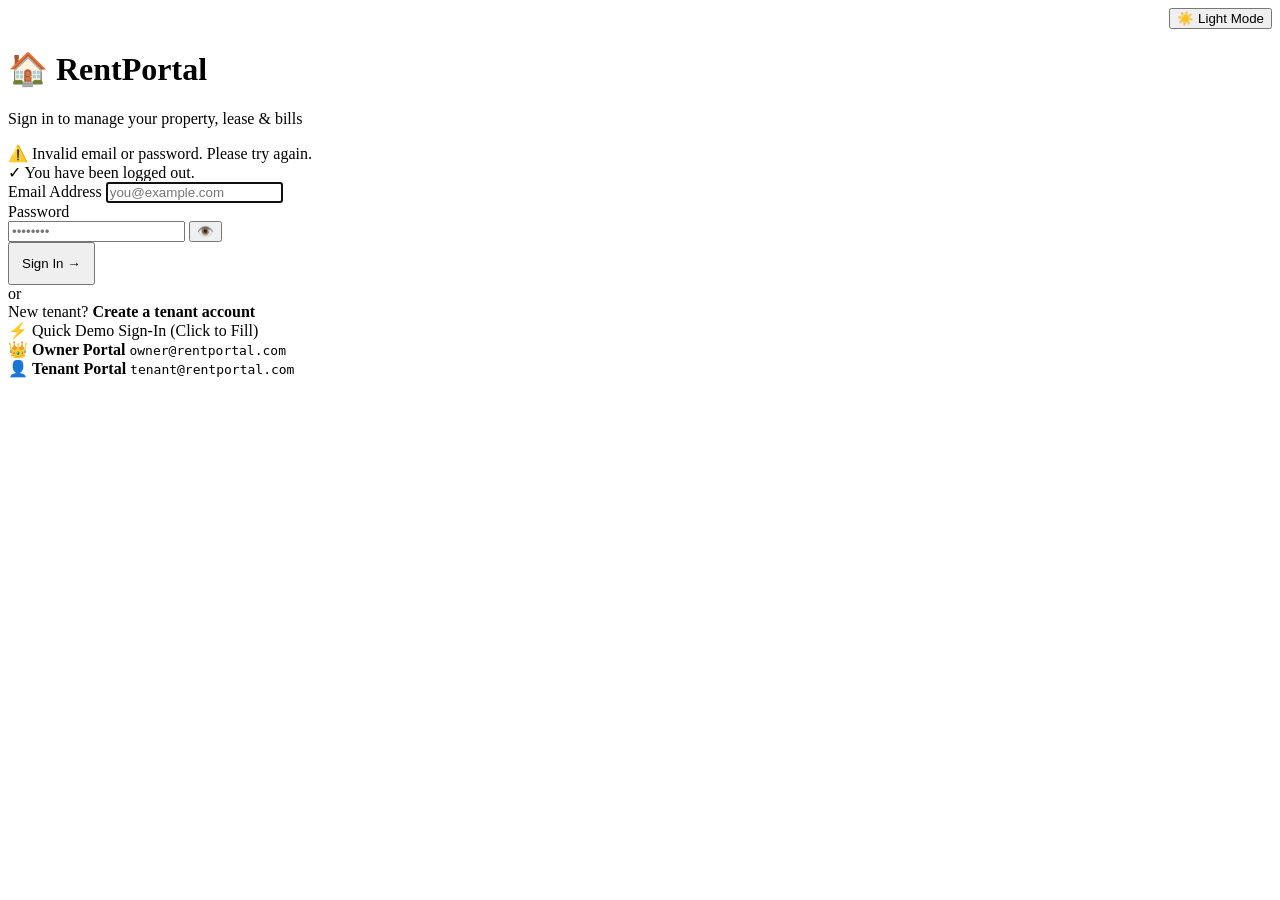
<file: src/main/resources/templates/index.html>
<!DOCTYPE html>
<html lang="en" xmlns:th="http://www.thymeleaf.org">
<head>
    <meta charset="UTF-8">
    <meta name="viewport" content="width=device-width, initial-scale=1.0">
    <title>Rent Reminder Portal</title>
    <link rel="stylesheet" th:href="@{/css/style.css}">
</head>
<body>
<div class="auth-wrapper">
    <div class="auth-card">
        <div style="display:flex; justify-content:flex-end; margin-bottom:0.75rem;">
            <button type="button" class="theme-toggle-btn" onclick="toggleTheme()">☀️ Light Mode</button>
        </div>

        <div class="auth-logo">
            <h1>🏠 RentPortal</h1>
            <p>Sign in to manage your property, lease &amp; bills</p>
        </div>

        <div th:if="${param.error}" class="alert alert-error">
            <span>⚠️ Invalid email or password. Please try again.</span>
        </div>
        <div th:if="${param.logout}" class="alert alert-success">
            <span>✓ You have been logged out.</span>
        </div>
        <div th:if="${success}" class="alert alert-success">
            <span th:text="${success}"></span>
        </div>

        <form th:action="@{/login}" method="post">
            <input type="hidden" th:name="${_csrf.parameterName}" th:value="${_csrf.token}"/>
            <div class="form-group">
                <label for="username">Email Address</label>
                <input id="username" name="username" type="email" class="form-control"
                       placeholder="you@example.com" required autofocus>
            </div>
            <div class="form-group">
                <label for="password">Password</label>
                <div class="input-with-action">
                    <input id="password" name="password" type="password" class="form-control"
                           placeholder="••••••••" required>
                    <button type="button" class="btn-toggle-pass" onclick="togglePasswordVisibility('password', this)" title="Show password">👁️</button>
                </div>
            </div>
            <button id="btn-login" type="submit" class="btn btn-primary w-full" style="justify-content:center; padding:0.75rem;">
                Sign In →
            </button>
        </form>

        <div class="auth-divider">or</div>

        <div class="auth-footer">
            New tenant?
            <a th:href="@{/portal/register}" style="font-weight:600; color:var(--accent-light);">Create a tenant account</a>
        </div>

        <!-- Interactive 1-Click Demo Login Box -->
        <div class="demo-box">
            <div class="demo-box-title">⚡ Quick Demo Sign-In (Click to Fill)</div>
            <div class="demo-chips">
                <div class="demo-chip" onclick="fillDemoLogin('owner@rentportal.com', 'owner123')" title="Click to fill credentials">
                    <span>👑 <strong>Owner Portal</strong></span>
                    <code>owner@rentportal.com</code>
                </div>
                <div class="demo-chip" onclick="fillDemoLogin('tenant@rentportal.com', 'tenant123')" title="Click to fill credentials">
                    <span>👤 <strong>Tenant Portal</strong></span>
                    <code>tenant@rentportal.com</code>
                </div>
            </div>
        </div>
    </div>
</div>

<script th:src="@{/js/app.js}"></script>
</body>
</html>
</file>
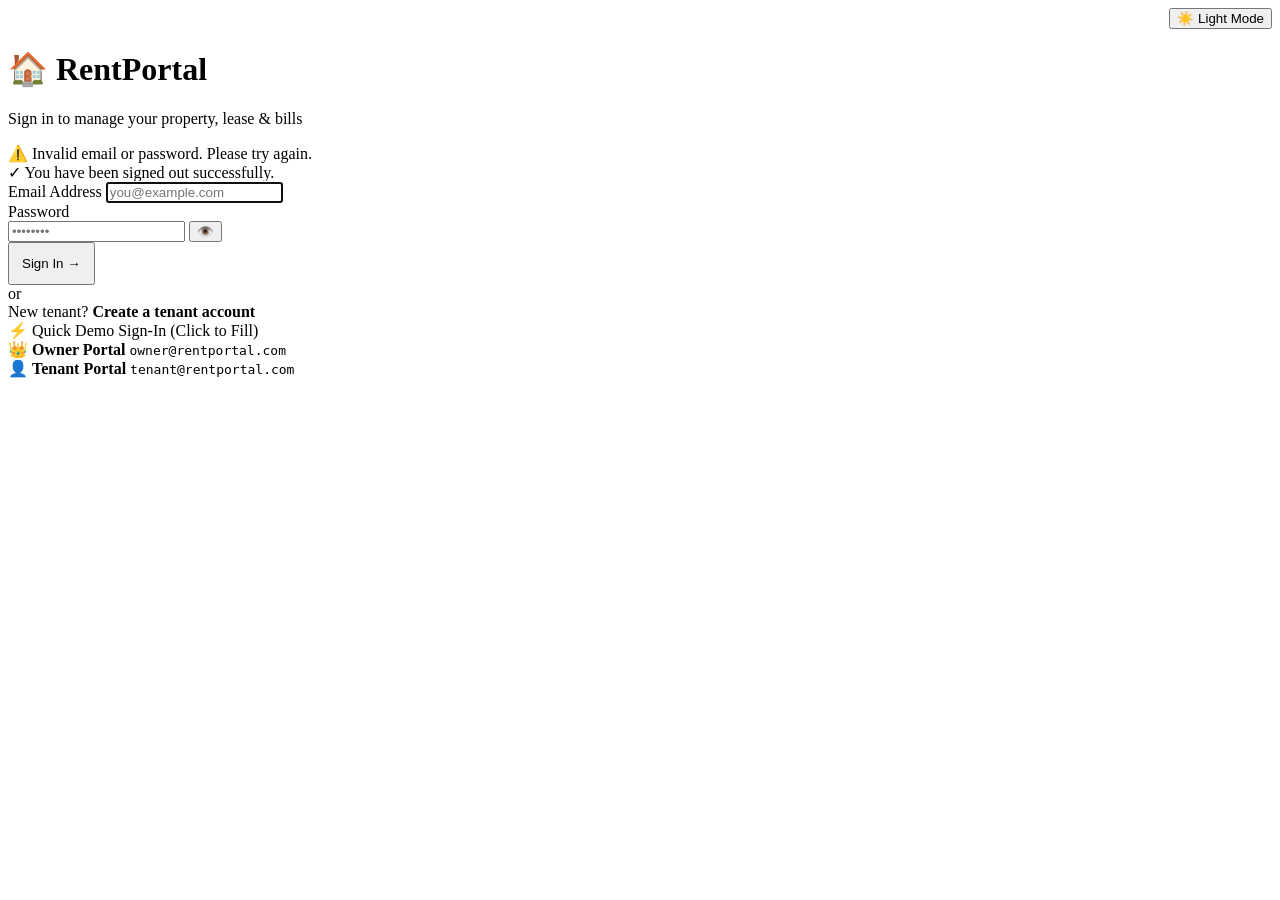
<file: src/main/resources/templates/login.html>
<!DOCTYPE html>
<html lang="en" xmlns:th="http://www.thymeleaf.org">
<head>
    <meta charset="UTF-8">
    <meta name="viewport" content="width=device-width, initial-scale=1.0">
    <title>Login — Rent Reminder Portal</title>
    <link rel="stylesheet" th:href="@{/css/style.css}">
</head>
<body>
<div class="auth-wrapper">
    <div class="auth-card">
        <div style="display:flex; justify-content:flex-end; margin-bottom:0.75rem;">
            <button type="button" class="theme-toggle-btn" onclick="toggleTheme()">☀️ Light Mode</button>
        </div>

        <div class="auth-logo">
            <h1>🏠 RentPortal</h1>
            <p>Sign in to manage your property, lease &amp; bills</p>
        </div>

        <div th:if="${param.error}" class="alert alert-error">
            <span>⚠️ Invalid email or password. Please try again.</span>
        </div>
        <div th:if="${param.logout}" class="alert alert-success">
            <span>✓ You have been signed out successfully.</span>
        </div>
        <div th:if="${success}" class="alert alert-success">
            <span th:text="${success}"></span>
        </div>

        <form th:action="@{/login}" method="post">
            <input type="hidden" th:name="${_csrf.parameterName}" th:value="${_csrf.token}"/>
            <div class="form-group">
                <label for="username">Email Address</label>
                <input id="username" name="username" type="email" class="form-control"
                       placeholder="you@example.com" required autofocus>
            </div>
            <div class="form-group">
                <label for="password">Password</label>
                <div class="input-with-action">
                    <input id="password" name="password" type="password" class="form-control"
                           placeholder="••••••••" required>
                    <button type="button" class="btn-toggle-pass" onclick="togglePasswordVisibility('password', this)" title="Show password">👁️</button>
                </div>
            </div>
            <button id="btn-login" type="submit" class="btn btn-primary w-full" style="justify-content:center; padding:0.75rem;">
                Sign In →
            </button>
        </form>

        <div class="auth-divider">or</div>

        <div class="auth-footer">
            New tenant?
            <a th:href="@{/portal/register}" style="font-weight:600; color:var(--accent-light);">Create a tenant account</a>
        </div>

        <!-- Interactive 1-Click Demo Login Box -->
        <div class="demo-box">
            <div class="demo-box-title">⚡ Quick Demo Sign-In (Click to Fill)</div>
            <div class="demo-chips">
                <div class="demo-chip" onclick="fillDemoLogin('owner@rentportal.com', 'owner123')" title="Click to fill credentials">
                    <span>👑 <strong>Owner Portal</strong></span>
                    <code>owner@rentportal.com</code>
                </div>
                <div class="demo-chip" onclick="fillDemoLogin('tenant@rentportal.com', 'tenant123')" title="Click to fill credentials">
                    <span>👤 <strong>Tenant Portal</strong></span>
                    <code>tenant@rentportal.com</code>
                </div>
            </div>
        </div>
    </div>
</div>

<script th:src="@{/js/app.js}"></script>
</body>
</html>
</file>
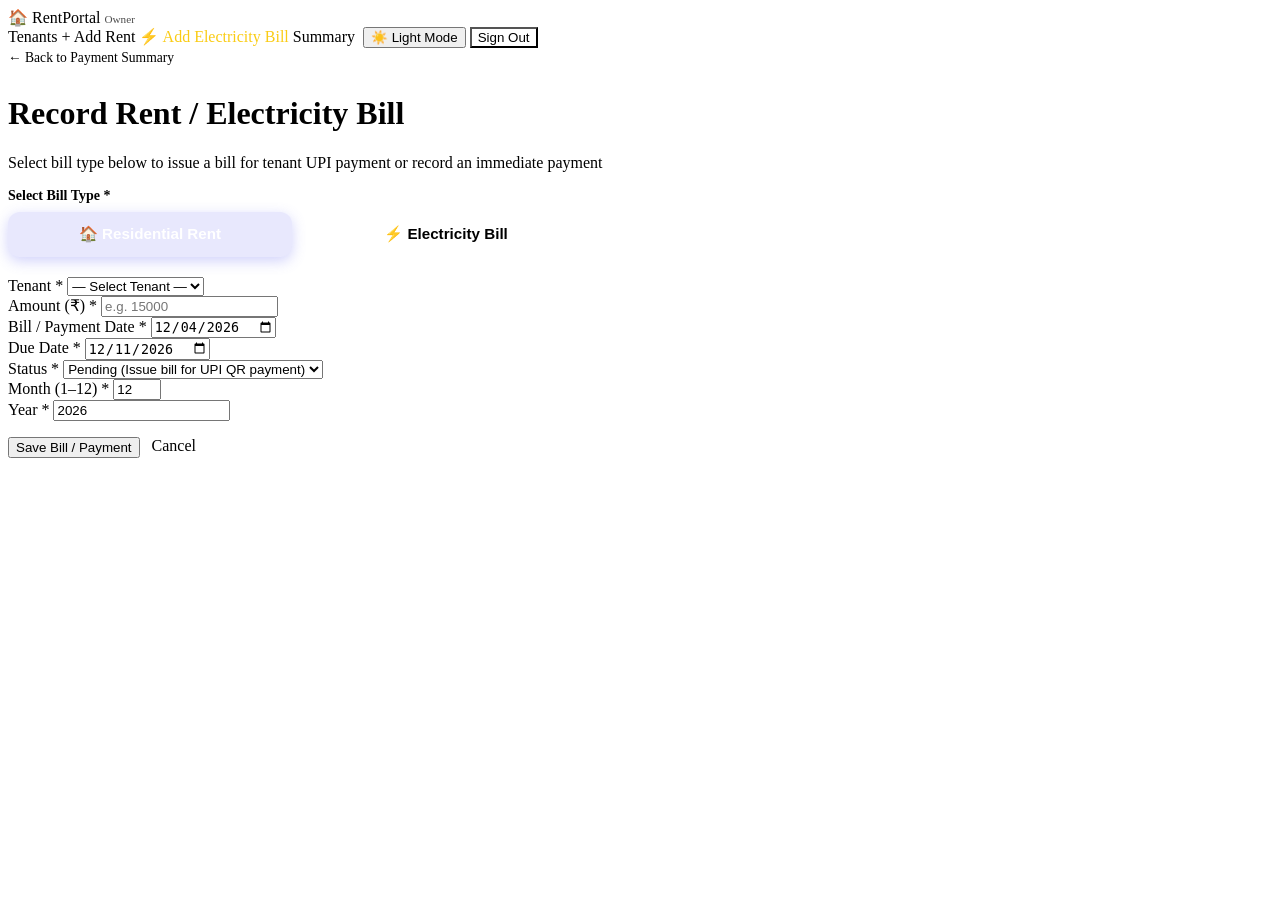
<file: src/main/resources/templates/payments/form.html>
<!DOCTYPE html>
<html lang="en" xmlns:th="http://www.thymeleaf.org">
<head>
    <meta charset="UTF-8">
    <meta name="viewport" content="width=device-width, initial-scale=1.0">
    <title>Record Bill / Payment — Rent Reminder Portal</title>
    <link rel="stylesheet" th:href="@{/css/style.css}">
    <style>
        .type-toggle {
            display: flex; gap: 0.75rem; margin-bottom: 1.25rem;
        }
        .type-btn {
            flex: 1; padding: 0.85rem 1rem; border-radius: 12px; border: 2px solid var(--border);
            background: var(--bg-card); color: var(--text-secondary); cursor: pointer;
            font-size: 0.95rem; font-weight: 600; text-align: center; transition: all 0.2s;
            display: flex; align-items: center; justify-content: center; gap: 0.5rem;
        }
        .type-btn:hover { border-color: var(--accent-light); color: var(--text-primary); }
        .type-btn.active.btn-rent {
            background: rgba(99,102,241,0.15); border-color: var(--accent); color: #fff;
            box-shadow: 0 4px 14px rgba(99,102,241,0.3);
        }
        .type-btn.active.btn-elec {
            background: rgba(234,179,8,0.15); border-color: #facc15; color: #fef08a;
            box-shadow: 0 4px 14px rgba(234,179,8,0.3);
        }
    </style>
</head>
<body>
<nav class="navbar">
    <a class="navbar-brand" th:href="@{/tenants}">🏠 RentPortal <span style="font-size:0.7rem; opacity:0.7;">Owner</span></a>
    <div class="navbar-links">
        <a th:href="@{/tenants}">Tenants</a>
        <a th:href="@{/payments/new?type=RENT}">+ Add Rent</a>
        <a th:href="@{/payments/new?type=ELECTRICITY}" style="color:#facc15;">⚡ Add Electricity Bill</a>
        <a th:href="@{/payments/summary}">Summary</a>
        <button type="button" class="theme-toggle-btn" onclick="toggleTheme()" style="margin-left:0.25rem;">☀️ Light Mode</button>
        <form th:action="@{/logout}" method="post" style="display:inline;">
            <input type="hidden" th:name="${_csrf.parameterName}" th:value="${_csrf.token}"/>
            <button type="submit" class="btn btn-sm btn-logout" style="background:none; cursor:pointer;">Sign Out</button>
        </form>
    </div>
</nav>

<div class="page-container">
    <div class="page-header">
        <a th:href="@{/payments/summary}" style="color:var(--text-muted); font-size:0.85rem; text-decoration:none; display:inline-flex; align-items:center; gap:0.3rem; margin-bottom:0.5rem;">
            ← Back to Payment Summary
        </a>
        <h1 class="page-title">Record Rent / Electricity Bill</h1>
        <p class="page-subtitle">Select bill type below to issue a bill for tenant UPI payment or record an immediate payment</p>
    </div>

    <div class="card form-card" style="max-width:580px; margin:0;">
        <form th:action="@{/payments}" th:object="${payment}" method="post" id="payment-form">
            <input type="hidden" th:name="${_csrf.parameterName}" th:value="${_csrf.token}"/>

            <div th:if="${#fields.hasErrors('month')}" class="alert alert-error" th:errors="*{month}"></div>

            <!-- Prominent Visual Bill Type Selector -->
            <label style="display:block; margin-bottom:0.5rem; font-weight:600; font-size:0.875rem;">Select Bill Type *</label>
            <div class="type-toggle">
                <button type="button" id="btn-toggle-rent" class="type-btn btn-rent" onclick="selectBillType('RENT')">
                    🏠 Residential Rent
                </button>
                <button type="button" id="btn-toggle-elec" class="type-btn btn-elec" onclick="selectBillType('ELECTRICITY')">
                    ⚡ Electricity Bill
                </button>
            </div>
            <!-- Hidden field bound to payment.type -->
            <input type="hidden" id="pay-type" th:field="*{type}" value="RENT"/>

            <div class="form-group">
                <label for="pay-tenant">Tenant *</label>
                <select id="pay-tenant" th:field="*{tenant}" class="form-control" required>
                    <option value="">— Select Tenant —</option>
                    <option th:each="t : ${tenants}" th:value="${t.id}" th:text="${t.name + ' (Apt ' + t.apartmentNumber + ')'}"></option>
                </select>
            </div>

            <!-- Electricity Meter Reading Fields (visible when type is ELECTRICITY) -->
            <div id="electricity-fields" style="display:none; padding:1.25rem; margin-bottom:1.25rem; background:rgba(234,179,8,0.05); border:1px solid rgba(234,179,8,0.3); border-radius:12px;">
                <h4 style="margin-top:0; margin-bottom:0.75rem; font-size:0.95rem; color:#facc15; display:flex; align-items:center; gap:0.5rem;">
                    ⚡ Electricity Meter Readings &amp; Tariff
                </h4>
                <div class="form-row">
                    <div class="form-group">
                        <label for="pay-prev-reading">Previous Reading (kWh) *</label>
                        <input id="pay-prev-reading" type="number" step="0.01" th:field="*{previousReading}" class="form-control" placeholder="e.g. 1250.0">
                    </div>
                    <div class="form-group">
                        <label for="pay-curr-reading">Current Reading (kWh) *</label>
                        <input id="pay-curr-reading" type="number" step="0.01" th:field="*{currentReading}" class="form-control" placeholder="e.g. 1420.0">
                    </div>
                </div>
                <div class="form-row">
                    <div class="form-group">
                        <label for="pay-rate">Rate per Unit (₹/kWh) *</label>
                        <input id="pay-rate" type="number" step="0.01" th:field="*{ratePerUnit}" class="form-control" placeholder="e.g. 9.50">
                    </div>
                    <div class="form-group">
                        <label>Units Consumed</label>
                        <input id="calc-units" type="text" class="form-control" readonly placeholder="0.00 kWh" style="background:rgba(0,0,0,0.3); font-weight:700; color:#facc15;">
                    </div>
                </div>
                <div style="font-size:0.8rem; color:var(--text-muted); margin-top:0.25rem;">
                    💡 Total amount will automatically compute as: (Current − Previous) × Rate
                </div>
            </div>

            <div class="form-group">
                <label for="pay-amount">Amount (₹) *</label>
                <input id="pay-amount" type="number" step="0.01" th:field="*{amount}" class="form-control" placeholder="e.g. 15000" required>
                <span th:if="${#fields.hasErrors('amount')}" th:errors="*{amount}" style="color:var(--accent-red); font-size:0.8rem;"></span>
            </div>

            <div class="form-row">
                <div class="form-group">
                    <label for="pay-date">Bill / Payment Date *</label>
                    <input id="pay-date" type="date" th:field="*{date}" class="form-control" required>
                </div>
                <div class="form-group">
                    <label for="pay-dueDate">Due Date *</label>
                    <input id="pay-dueDate" type="date" th:field="*{dueDate}" class="form-control" required>
                </div>
            </div>

            <div class="form-row">
                <div class="form-group">
                    <label for="pay-status">Status *</label>
                    <select id="pay-status" th:field="*{status}" class="form-control" required>
                        <option value="Pending">Pending (Issue bill for UPI QR payment)</option>
                        <option value="Paid">Paid (Recorded immediately)</option>
                        <option value="Overdue">Overdue (Rent deducts from deposit)</option>
                    </select>
                </div>
                <div class="form-group">
                    <label for="pay-month">Month (1–12) *</label>
                    <input id="pay-month" type="number" min="1" max="12" th:field="*{month}" class="form-control" required>
                </div>
            </div>

            <div class="form-row">
                <div class="form-group">
                    <label for="pay-year">Year *</label>
                    <input id="pay-year" type="number" th:field="*{year}" class="form-control" placeholder="2026" required>
                </div>
            </div>

            <div id="overdue-notice" style="display:none; margin-bottom:1rem; padding:0.75rem 1rem; background:rgba(239,68,68,0.08); border:1px solid rgba(239,68,68,0.25); border-radius:10px; font-size:0.85rem; color:#fca5a5;">
                ⚠️ Marking <strong>Rent</strong> as <strong>Overdue</strong> will automatically deduct this amount from the tenant's security deposit balance. Overdue electricity bills will alert the tenant for settlement without touching the deposit.
            </div>

            <div style="display:flex; gap:0.75rem; margin-top:1rem;">
                <button id="btn-save-payment" type="submit" class="btn btn-primary">Save Bill / Payment</button>
                <a th:href="@{/payments/summary}" class="btn btn-secondary">Cancel</a>
            </div>
        </form>
    </div>
</div>

<script th:src="@{/js/app.js}"></script>
<script>
const typeInput = document.getElementById('pay-type');
const btnRent = document.getElementById('btn-toggle-rent');
const btnElec = document.getElementById('btn-toggle-elec');
const elecFields = document.getElementById('electricity-fields');
const prevReading = document.getElementById('pay-prev-reading');
const currReading = document.getElementById('pay-curr-reading');
const rateInput = document.getElementById('pay-rate');
const calcUnits = document.getElementById('calc-units');
const amountInput = document.getElementById('pay-amount');
const statusSelect = document.getElementById('pay-status');
const overdueNotice = document.getElementById('overdue-notice');

function selectBillType(val) {
    typeInput.value = val;
    if (val === 'ELECTRICITY') {
        btnRent.classList.remove('active');
        btnElec.classList.add('active');
        elecFields.style.display = 'block';
        prevReading.required = true;
        currReading.required = true;
        rateInput.required = true;
        calculateElectricity();
    } else {
        btnRent.classList.add('active');
        btnElec.classList.remove('active');
        elecFields.style.display = 'none';
        prevReading.required = false;
        currReading.required = false;
        rateInput.required = false;
    }
}

function calculateElectricity() {
    if (typeInput.value === 'ELECTRICITY') {
        const prev = parseFloat(prevReading.value) || 0;
        const curr = parseFloat(currReading.value) || 0;
        const rate = parseFloat(rateInput.value) || 0;

        if (curr >= prev && rate > 0) {
            const units = curr - prev;
            calcUnits.value = units.toFixed(2) + ' kWh';
            amountInput.value = (units * rate).toFixed(2);
        }
    }
}

prevReading.addEventListener('input', calculateElectricity);
currReading.addEventListener('input', calculateElectricity);
rateInput.addEventListener('input', calculateElectricity);

statusSelect.addEventListener('change', function() {
    overdueNotice.style.display = (this.value === 'Overdue') ? 'block' : 'none';
});

// Default dates
const dateInput = document.getElementById('pay-date');
const dueDateInput = document.getElementById('pay-dueDate');
const monthInput = document.getElementById('pay-month');
const yearInput = document.getElementById('pay-year');
if (dateInput && !dateInput.value) {
    const today = new Date();
    dateInput.value = today.toISOString().split('T')[0];
    if (!monthInput.value) monthInput.value = today.getMonth() + 1;
    if (!yearInput.value) yearInput.value = today.getFullYear();
    if (dueDateInput && !dueDateInput.value) {
        const due = new Date();
        due.setDate(today.getDate() + 7);
        dueDateInput.value = due.toISOString().split('T')[0];
    }
}

// Initialize on page load based on input value
selectBillType(typeInput.value || 'RENT');
</script>
</body>
</html>
</file>
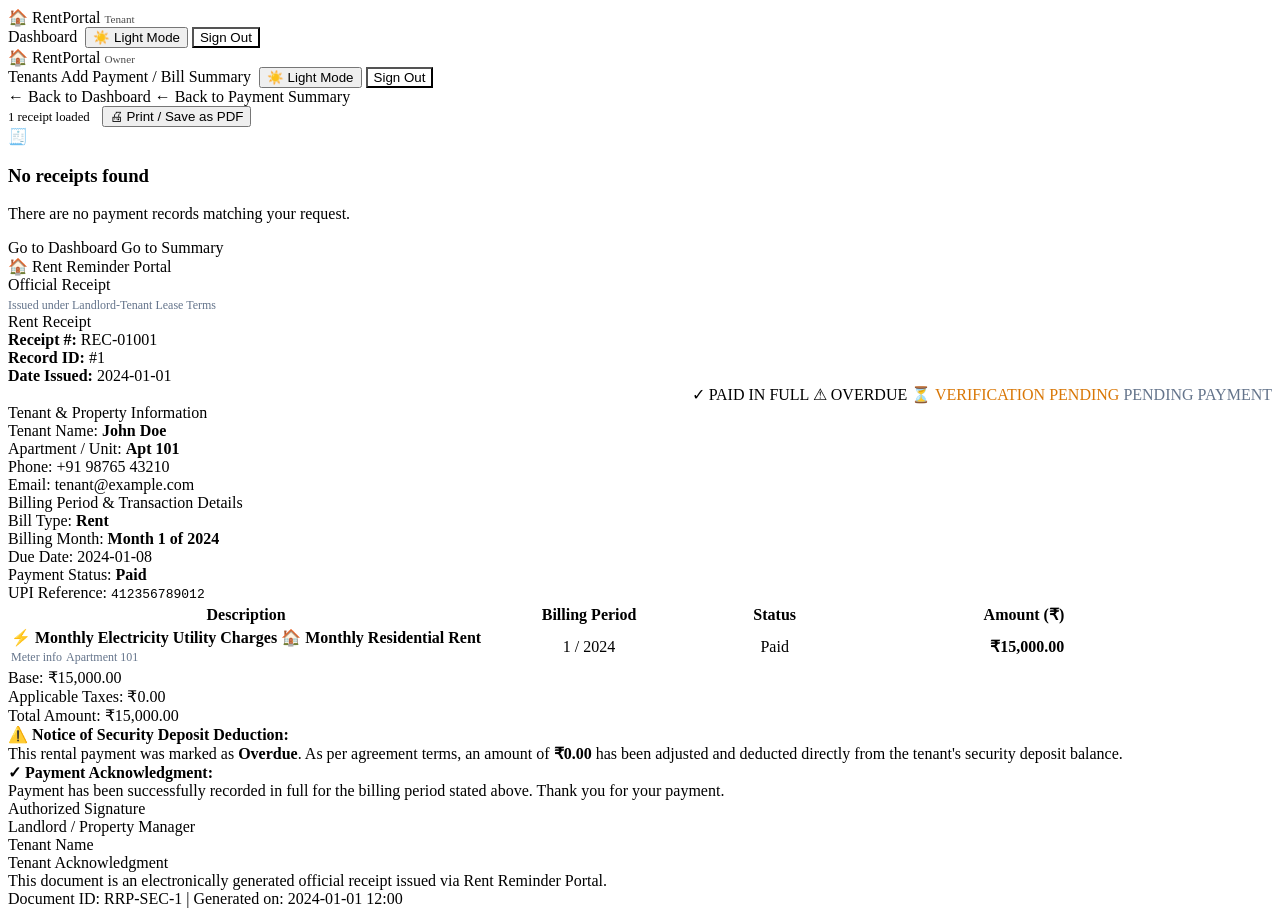
<file: src/main/resources/templates/payments/receipt.html>
<!DOCTYPE html>
<html lang="en" xmlns:th="http://www.thymeleaf.org">
<head>
    <meta charset="UTF-8">
    <meta name="viewport" content="width=device-width, initial-scale=1.0">
    <title>Receipts — Rent Reminder Portal</title>
    <link rel="stylesheet" th:href="@{/css/style.css}">
</head>
<body>

<!-- On-Screen Navbar (hidden on print) -->
<nav class="navbar no-print">
    <th:block th:if="${isTenantPortal}">
        <a class="navbar-brand" th:href="@{/portal/dashboard}">🏠 RentPortal <span style="font-size:0.7rem; opacity:0.7;">Tenant</span></a>
        <div class="navbar-links">
            <a th:href="@{/portal/dashboard}">Dashboard</a>
            <button type="button" class="theme-toggle-btn" onclick="toggleTheme()" style="margin-left:0.25rem;">☀️ Light Mode</button>
            <form th:action="@{/logout}" method="post" style="display:inline;">
                <input type="hidden" th:name="${_csrf.parameterName}" th:value="${_csrf.token}"/>
                <button type="submit" class="btn btn-sm btn-logout" style="background:none; cursor:pointer;">Sign Out</button>
            </form>
        </div>
    </th:block>
    <th:block th:unless="${isTenantPortal}">
        <a class="navbar-brand" th:href="@{/tenants}">🏠 RentPortal <span style="font-size:0.7rem; opacity:0.7;">Owner</span></a>
        <div class="navbar-links">
            <a th:href="@{/tenants}">Tenants</a>
            <a th:href="@{/payments/new}">Add Payment / Bill</a>
            <a th:href="@{/payments/summary}">Summary</a>
            <button type="button" class="theme-toggle-btn" onclick="toggleTheme()" style="margin-left:0.25rem;">☀️ Light Mode</button>
            <form th:action="@{/logout}" method="post" style="display:inline;">
                <input type="hidden" th:name="${_csrf.parameterName}" th:value="${_csrf.token}"/>
                <button type="submit" class="btn btn-sm btn-logout" style="background:none; cursor:pointer;">Sign Out</button>
            </form>
        </div>
    </th:block>
</nav>

<div class="receipt-wrapper">

    <!-- Action Toolbar (hidden on print) -->
    <div class="receipt-action-bar no-print">
        <div>
            <a th:if="${isTenantPortal}" th:href="@{/portal/dashboard}" class="btn btn-secondary btn-sm">← Back to Dashboard</a>
            <a th:unless="${isTenantPortal}" th:href="@{/payments/summary}" class="btn btn-secondary btn-sm">← Back to Payment Summary</a>
        </div>
        <div class="flex gap-1">
            <span class="text-muted" style="font-size:0.8rem; margin-right:0.5rem;"
                  th:text="${#lists.size(payments)} + ' receipt(s) loaded'">1 receipt loaded</span>
            <button onclick="window.print()" class="btn btn-primary btn-sm">
                🖨 Print / Save as PDF
            </button>
        </div>
    </div>

    <!-- Empty State -->
    <div th:if="${#lists.isEmpty(payments)}" class="card no-print">
        <div class="empty-state">
            <div class="icon">🧾</div>
            <h3>No receipts found</h3>
            <p>There are no payment records matching your request.</p>
            <a th:if="${isTenantPortal}" th:href="@{/portal/dashboard}" class="btn btn-primary btn-sm mt-2">Go to Dashboard</a>
            <a th:unless="${isTenantPortal}" th:href="@{/payments/summary}" class="btn btn-primary btn-sm mt-2">Go to Summary</a>
        </div>
    </div>

    <!-- Receipt Documents (one per payment) -->
    <div th:each="p : ${payments}" class="receipt-document">

        <!-- Header -->
        <div class="receipt-doc-header">
            <div>
                <div class="receipt-brand-title">🏠 Rent Reminder Portal</div>
                <div class="receipt-brand-sub" th:text="${p.isElectricity() ? 'Official Electricity Bill Receipt & Acknowledgment' : 'Official Residential Rent Receipt & Acknowledgment'}">Official Receipt</div>
                <div style="font-size:0.75rem; color:#64748b; margin-top:0.25rem;">
                    Issued under Landlord-Tenant Lease Terms
                </div>
            </div>
            <div>
                <div class="receipt-main-title" th:text="${p.isElectricity() ? 'Electricity Receipt' : 'Rent Receipt'}">Rent Receipt</div>
                <div class="receipt-meta-line">
                    <strong>Receipt #:</strong> <span th:text="'REC-' + ${#numbers.formatInteger(1000 + p.id, 5)}">REC-01001</span>
                </div>
                <div class="receipt-meta-line">
                    <strong>Record ID:</strong> #<span th:text="${p.id}">1</span>
                </div>
                <div class="receipt-meta-line">
                    <strong>Date Issued:</strong> <span th:text="${p.date}">2024-01-01</span>
                </div>
                <div style="text-align:right;">
                    <span th:if="${#strings.equalsIgnoreCase(p.status, 'Paid')}"
                          class="receipt-stamp receipt-stamp-paid">✓ PAID IN FULL</span>
                    <span th:if="${#strings.equalsIgnoreCase(p.status, 'Overdue')}"
                          class="receipt-stamp receipt-stamp-overdue">⚠ OVERDUE</span>
                    <span th:if="${#strings.equalsIgnoreCase(p.status, 'Awaiting Confirmation')}"
                          class="receipt-stamp" style="color:#d97706; border-color:#d97706;">⏳ VERIFICATION PENDING</span>
                    <span th:if="${#strings.equalsIgnoreCase(p.status, 'Pending')}"
                          class="receipt-stamp" style="color:#64748b; border-color:#64748b;">PENDING PAYMENT</span>
                </div>
            </div>
        </div>

        <!-- Meta Grid -->
        <div class="receipt-info-grid">
            <div class="receipt-info-box">
                <div class="receipt-info-box-title">Tenant &amp; Property Information</div>
                <div class="receipt-info-line">
                    <span class="receipt-info-label">Tenant Name:</span>
                    <strong th:text="${p.tenant.name}">John Doe</strong>
                </div>
                <div class="receipt-info-line">
                    <span class="receipt-info-label">Apartment / Unit:</span>
                    <strong th:text="'Apt ' + ${p.tenant.apartmentNumber}">Apt 101</strong>
                </div>
                <div class="receipt-info-line">
                    <span class="receipt-info-label">Phone:</span>
                    <span th:text="${p.tenant.phone ?: '—'}">+91 98765 43210</span>
                </div>
                <div class="receipt-info-line">
                    <span class="receipt-info-label">Email:</span>
                    <span th:text="${p.tenant.email ?: '—'}">tenant@example.com</span>
                </div>
            </div>

            <div class="receipt-info-box">
                <div class="receipt-info-box-title">Billing Period &amp; Transaction Details</div>
                <div class="receipt-info-line">
                    <span class="receipt-info-label">Bill Type:</span>
                    <strong th:text="${p.isElectricity() ? '⚡ Electricity Utility' : '🏠 Residential Rent'}">Rent</strong>
                </div>
                <div class="receipt-info-line">
                    <span class="receipt-info-label">Billing Month:</span>
                    <strong th:text="'Month ' + ${p.month} + ' of ' + ${p.year}">Month 1 of 2024</strong>
                </div>
                <div class="receipt-info-line">
                    <span class="receipt-info-label">Due Date:</span>
                    <span th:text="${p.dueDate ?: '—'}">2024-01-08</span>
                </div>
                <div class="receipt-info-line">
                    <span class="receipt-info-label">Payment Status:</span>
                    <strong th:text="${p.status}">Paid</strong>
                </div>
                <div class="receipt-info-line" th:if="${p.upiReference}">
                    <span class="receipt-info-label">UPI Reference:</span>
                    <code th:text="${p.upiReference}">412356789012</code>
                </div>
            </div>
        </div>

        <!-- Line Items Table -->
        <table class="receipt-table">
            <thead>
                <tr>
                    <th style="width:45%;">Description</th>
                    <th style="width:20%; text-align:center;">Billing Period</th>
                    <th style="width:15%; text-align:center;">Status</th>
                    <th style="width:20%; text-align:right;">Amount (₹)</th>
                </tr>
            </thead>
            <tbody>
                <tr>
                    <td>
                        <strong th:if="${p.isElectricity()}">⚡ Monthly Electricity Utility Charges</strong>
                        <strong th:unless="${p.isElectricity()}">🏠 Monthly Residential Rent</strong><br>
                        <span style="font-size:0.75rem; color:#64748b;"
                              th:if="${p.isElectricity() and p.previousReading != null and p.currentReading != null}"
                              th:text="'Meter Reading: ' + ${p.previousReading} + ' to ' + ${p.currentReading} + ' (' + ${#numbers.formatDecimal(p.unitsConsumed, 1, 1)} + ' kWh @ ₹' + ${p.ratePerUnit} + '/unit)'">Meter info</span>
                        <span style="font-size:0.75rem; color:#64748b;"
                              th:unless="${p.isElectricity()}"
                              th:text="'Apartment ' + ${p.tenant.apartmentNumber} + ' — Primary Residence'">Apartment 101</span>
                    </td>
                    <td style="text-align:center;" th:text="${p.month + ' / ' + p.year}">1 / 2024</td>
                    <td style="text-align:center;">
                        <span th:text="${p.status}">Paid</span>
                    </td>
                    <td style="text-align:right; font-weight:700;"
                        th:text="'₹' + ${#numbers.formatDecimal(p.amount, 1, 2)}">₹15,000.00</td>
                </tr>
            </tbody>
        </table>

        <!-- Totals Summary -->
        <div class="receipt-totals">
            <div class="receipt-totals-box">
                <div class="receipt-total-row">
                    <span th:text="${p.isElectricity() ? 'Electricity Base:' : 'Base Rent:'}">Base:</span>
                    <span th:text="'₹' + ${#numbers.formatDecimal(p.amount, 1, 2)}">₹15,000.00</span>
                </div>
                <div class="receipt-total-row">
                    <span>Applicable Taxes:</span>
                    <span>₹0.00</span>
                </div>
                <div class="receipt-total-row grand-total">
                    <span>Total Amount:</span>
                    <span th:text="'₹' + ${#numbers.formatDecimal(p.amount, 1, 2)}">₹15,000.00</span>
                </div>
            </div>
        </div>

        <!-- Overdue / Paid Notice -->
        <div th:if="${#strings.equalsIgnoreCase(p.status, 'Overdue') and p.isRent()}" class="receipt-notice receipt-notice-overdue">
            <strong>⚠️ Notice of Security Deposit Deduction:</strong><br>
            This rental payment was marked as <strong>Overdue</strong>. As per agreement terms, an amount of
            <strong th:text="'₹' + ${#numbers.formatDecimal(p.amount, 1, 2)}">₹0.00</strong> has been adjusted and deducted directly from the tenant's security deposit balance.
        </div>
        <div th:if="${#strings.equalsIgnoreCase(p.status, 'Paid')}" class="receipt-notice receipt-notice-paid">
            <strong>✓ Payment Acknowledgment:</strong><br>
            Payment has been successfully recorded in full for the billing period stated above. Thank you for your payment.
        </div>

        <!-- Signatures & Authorization -->
        <div class="receipt-signatures">
            <div class="receipt-signature-block">
                <div class="receipt-signature-line"></div>
                <div class="receipt-signature-name">Authorized Signature</div>
                <div class="receipt-signature-sub">Landlord / Property Manager</div>
            </div>
            <div class="receipt-signature-block">
                <div class="receipt-signature-line"></div>
                <div class="receipt-signature-name" th:text="${p.tenant.name}">Tenant Name</div>
                <div class="receipt-signature-sub">Tenant Acknowledgment</div>
            </div>
        </div>

        <!-- Footer -->
        <div class="receipt-footer-text">
            This document is an electronically generated official receipt issued via Rent Reminder Portal.<br>
            Document ID: <span th:text="'RRP-' + ${p.type} + '-' + ${p.id} + '-' + ${p.month} + ${p.year}">RRP-SEC-1</span> |
            Generated on: <span th:text="${#temporals.format(#temporals.createNow(), 'yyyy-MM-dd HH:mm')}">2024-01-01 12:00</span>
        </div>

    </div>

</div>

<script th:src="@{/js/app.js}"></script>
</body>
</html>
</file>
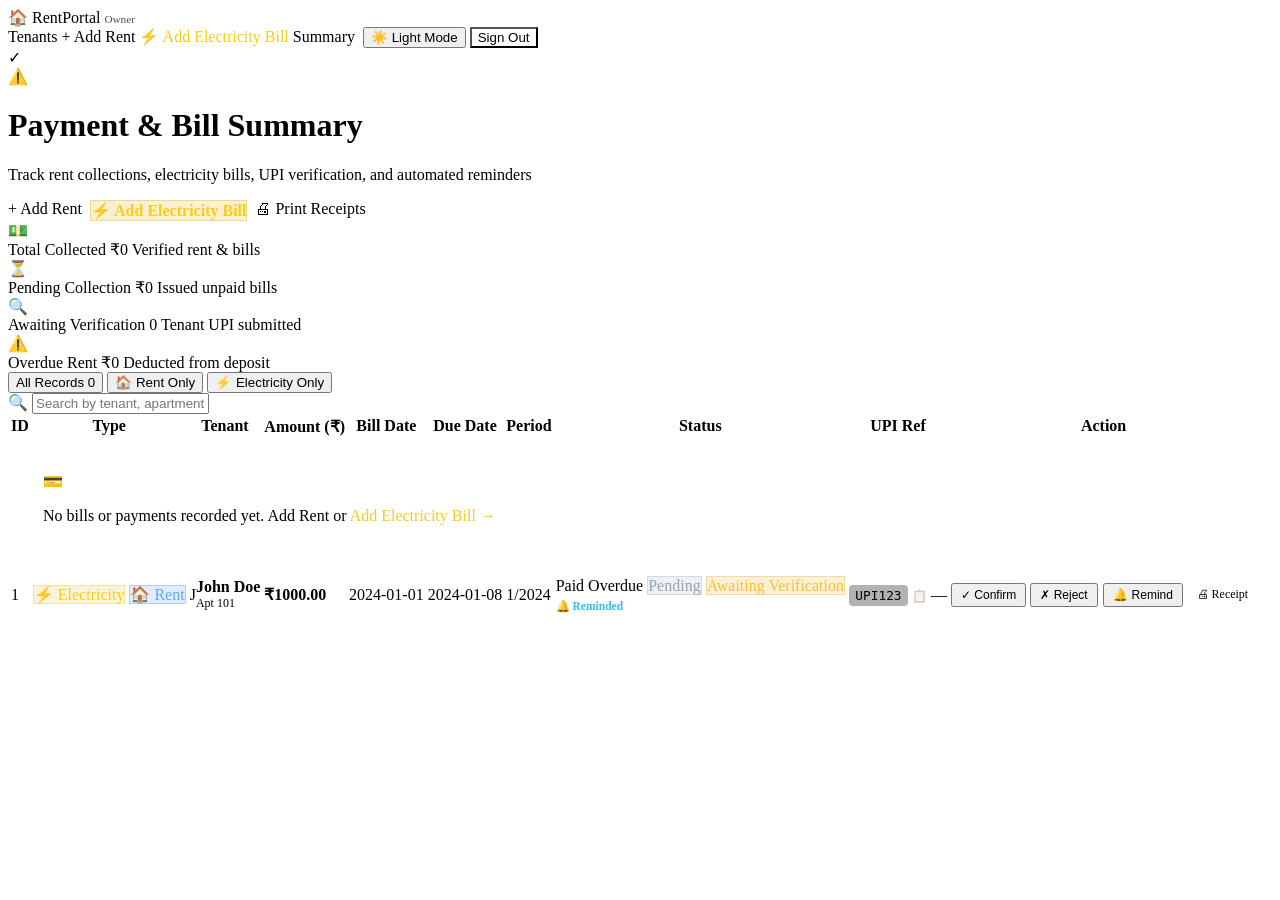
<file: src/main/resources/templates/payments/summary.html>
<!DOCTYPE html>
<html lang="en" xmlns:th="http://www.thymeleaf.org">

<head>
    <meta charset="UTF-8">
    <meta name="viewport" content="width=device-width, initial-scale=1.0">
    <title>Payment &amp; Bill Summary — Rent Reminder Portal</title>
    <link rel="stylesheet" th:href="@{/css/style.css}">
</head>

<body>
    <nav class="navbar">
        <a class="navbar-brand" th:href="@{/tenants}">🏠 RentPortal <span
                style="font-size:0.7rem; opacity:0.7;">Owner</span></a>
        <div class="navbar-links">
            <a th:href="@{/tenants}">Tenants</a>
            <a th:href="@{/payments/new?type=RENT}">+ Add Rent</a>
            <a th:href="@{/payments/new?type=ELECTRICITY}" style="color:#facc15;">⚡ Add Electricity Bill</a>
            <a th:href="@{/payments/summary}" class="active">Summary</a>
            <button type="button" class="theme-toggle-btn" onclick="toggleTheme()" style="margin-left:0.25rem;">☀️ Light
                Mode</button>
            <form th:action="@{/logout}" method="post" style="display:inline;">
                <input type="hidden" th:name="${_csrf.parameterName}" th:value="${_csrf.token}" />
                <button type="submit" class="btn btn-sm btn-logout" style="background:none; cursor:pointer;">Sign
                    Out</button>
            </form>
        </div>
    </nav>

    <div class="page-container">

        <!-- Flash messages -->
        <div th:if="${success}" class="alert alert-success"><span>✓ <span th:text="${success}"></span></span></div>
        <div th:if="${error}" class="alert alert-error"><span>⚠️ <span th:text="${error}"></span></span></div>

        <div class="page-header flex-between">
            <div>
                <h1 class="page-title">Payment &amp; Bill Summary</h1>
                <p class="page-subtitle">Track rent collections, electricity bills, UPI verification, and automated
                    reminders</p>
            </div>
            <div style="display:flex; gap:0.5rem; flex-wrap:wrap;">
                <a th:href="@{/payments/new?type=RENT}" class="btn btn-primary btn-sm">+ Add Rent</a>
                <a th:href="@{/payments/new?type=ELECTRICITY}" class="btn btn-sm"
                    style="background:rgba(234,179,8,0.18); border:1px solid rgba(234,179,8,0.4); color:#facc15; font-weight:600;">⚡
                    Add Electricity Bill</a>
                <a th:href="@{/payments/receipt}" class="btn btn-secondary btn-sm">🖨 Print Receipts</a>
            </div>
        </div>

        <!-- ══ EXECUTIVE KPI SUMMARY STRIP ══════════════════════════════════ -->
        <div class="kpi-grid">
            <div class="kpi-card">
                <div class="kpi-icon green">💵</div>
                <div class="kpi-info">
                    <span class="kpi-label">Total Collected</span>
                    <span class="kpi-value"
                        th:text="'₹' + ${#numbers.formatDecimal(totalCollected ?: 0, 1, 0)}">₹0</span>
                    <span class="kpi-subtext">Verified rent &amp; bills</span>
                </div>
            </div>
            <div class="kpi-card">
                <div class="kpi-icon indigo">⏳</div>
                <div class="kpi-info">
                    <span class="kpi-label">Pending Collection</span>
                    <span class="kpi-value" th:text="'₹' + ${#numbers.formatDecimal(totalPending ?: 0, 1, 0)}">₹0</span>
                    <span class="kpi-subtext">Issued unpaid bills</span>
                </div>
            </div>
            <div class="kpi-card">
                <div class="kpi-icon yellow">🔍</div>
                <div class="kpi-info">
                    <span class="kpi-label">Awaiting Verification</span>
                    <span class="kpi-value" th:text="${awaitingCount ?: 0}">0</span>
                    <span class="kpi-subtext">Tenant UPI submitted</span>
                </div>
            </div>
            <div class="kpi-card">
                <div class="kpi-icon red">⚠️</div>
                <div class="kpi-info">
                    <span class="kpi-label">Overdue Rent</span>
                    <span class="kpi-value" th:text="'₹' + ${#numbers.formatDecimal(totalOverdue ?: 0, 1, 0)}">₹0</span>
                    <span class="kpi-subtext">Deducted from deposit</span>
                </div>
            </div>
        </div>

        <!-- ══ TABS & SEARCH TOOLBAR ═════════════════════════════════════════ -->
        <div class="toolbar">
            <div class="tab-nav" style="margin-bottom:0; border-bottom:none; padding-bottom:0;">
                <button id="btn-flt-all" class="tab-btn active" onclick="filterTable('all')">
                    <span>All Records</span>
                    <span class="tab-badge" th:text="${#lists.size(payments)}">0</span>
                </button>
                <button id="btn-flt-rent" class="tab-btn" onclick="filterTable('RENT')">
                    <span>🏠 Rent Only</span>
                </button>
                <button id="btn-flt-elec" class="tab-btn" onclick="filterTable('ELECTRICITY')">
                    <span>⚡ Electricity Only</span>
                </button>
            </div>

            <div class="search-box">
                <span class="search-icon">🔍</span>
                <input id="payment-search" type="text" placeholder="Search by tenant, apartment, or UPI ref..." />
            </div>
        </div>

        <div class="card">
            <div class="table-wrap">
                <table id="payments-table">
                    <thead>
                        <tr>
                            <th>ID</th>
                            <th>Type</th>
                            <th>Tenant</th>
                            <th>Amount (₹)</th>
                            <th>Bill Date</th>
                            <th>Due Date</th>
                            <th>Period</th>
                            <th>Status</th>
                            <th>UPI Ref</th>
                            <th>Action</th>
                        </tr>
                    </thead>
                    <tbody>
                        <tr th:if="${#lists.isEmpty(payments)}">
                            <td colspan="10">
                                <div class="empty-state" style="padding:2rem;">
                                    <div class="icon">💳</div>
                                    <p>No bills or payments recorded yet.
                                        <a th:href="@{/payments/new?type=RENT}" style="color:var(--accent-light);">Add
                                            Rent</a> or
                                        <a th:href="@{/payments/new?type=ELECTRICITY}" style="color:#facc15;">Add
                                            Electricity Bill →</a>
                                    </p>
                                </div>
                            </td>
                        </tr>
                        <tr th:each="p : ${payments}" th:data-type="${p.type}">
                            <td class="text-muted" th:text="${p.id}">1</td>
                            <td>
                                <span th:if="${p.isElectricity()}" class="badge"
                                    style="background:rgba(234,179,8,0.15); color:#facc15; border:1px solid rgba(234,179,8,0.3);">⚡
                                    Electricity</span>
                                <span th:unless="${p.isElectricity()}" class="badge"
                                    style="background:rgba(59,130,246,0.15); color:#60a5fa; border:1px solid rgba(59,130,246,0.3);">🏠
                                    Rent</span>
                            </td>
                            <td>
                                <div style="display:flex; align-items:center;">
                                    <div class="avatar-circle"
                                        th:text="${#strings.substring(p.tenant.name, 0, 1).toUpperCase()}">J</div>
                                    <div>
                                        <div style="font-weight:700;" th:text="${p.tenant.name}">John Doe</div>
                                        <div style="font-size:0.75rem; color:var(--text-muted);"
                                            th:text="'Apt ' + ${p.tenant.apartmentNumber}">Apt 101</div>
                                    </div>
                                </div>
                            </td>
                            <td style="font-weight:700;" th:text="'₹' + ${#numbers.formatDecimal(p.amount, 1, 2)}">
                                ₹1000.00</td>
                            <td th:text="${p.date}">2024-01-01</td>
                            <td th:text="${p.dueDate ?: '—'}">2024-01-08</td>
                            <td th:text="${p.month + '/' + p.year}">1/2024</td>
                            <td>
                                <span th:if="${#strings.equalsIgnoreCase(p.status, 'Paid')}"
                                    class="badge badge-paid">Paid</span>
                                <span th:if="${#strings.equalsIgnoreCase(p.status, 'Overdue')}"
                                    class="badge badge-overdue">Overdue</span>
                                <span th:if="${#strings.equalsIgnoreCase(p.status, 'Pending')}" class="badge"
                                    style="background:rgba(148,163,184,0.15); color:#94a3b8; border:1px solid rgba(148,163,184,0.3);">Pending</span>
                                <span th:if="${#strings.equalsIgnoreCase(p.status, 'Awaiting Confirmation')}"
                                    class="badge"
                                    style="background:rgba(245,158,11,0.15); color:#fbbf24; border:1px solid rgba(245,158,11,0.3);">Awaiting
                                    Verification</span>
                                <div th:if="${p.lastReminderSentOn != null}"
                                    style="font-size:0.72rem; color:#38bdf8; margin-top:0.25rem; font-weight:600;">
                                    🔔 Reminded <span th:text="${p.lastReminderSentOn}"></span>
                                </div>
                            </td>
                            <td>
                                <span th:if="${p.upiReference}" class="copy-chip" th:data-copy="${p.upiReference}"
                                    data-label="UPI Reference"
                                    onclick="copyToClipboard(this.getAttribute('data-copy'), this.getAttribute('data-label'))"
                                    title="Click to copy UPI Reference">
                                    <code th:text="${p.upiReference}"
                                        style="font-size:0.8rem; background:rgba(0,0,0,0.3); padding:0.2rem 0.4rem; border-radius:4px;">UPI123</code>
                                    <span style="font-size:0.75rem; opacity:0.6;">📋</span>
                                </span>
                                <span th:unless="${p.upiReference}" class="text-muted">—</span>
                            </td>
                            <td>
                                <div style="display:flex; gap:0.35rem; align-items:center; flex-wrap:wrap;">
                                    <!-- Verification Buttons for Awaiting Confirmation -->
                                    <th:block th:if="${#strings.equalsIgnoreCase(p.status, 'Awaiting Confirmation')}">
                                        <form th:action="@{/payments/{id}/confirm(id=${p.id})}" method="post"
                                            style="display:inline;">
                                            <input type="hidden" th:name="${_csrf.parameterName}"
                                                th:value="${_csrf.token}" />
                                            <button type="submit" class="btn btn-success btn-sm"
                                                style="padding:0.2rem 0.5rem; font-size:0.75rem;"
                                                title="Confirm receipt">✓ Confirm</button>
                                        </form>
                                        <form th:action="@{/payments/{id}/reject(id=${p.id})}" method="post"
                                            style="display:inline;">
                                            <input type="hidden" th:name="${_csrf.parameterName}"
                                                th:value="${_csrf.token}" />
                                            <button type="submit" class="btn btn-danger btn-sm"
                                                style="padding:0.2rem 0.5rem; font-size:0.75rem;"
                                                title="Reject reference">✗ Reject</button>
                                        </form>
                                    </th:block>

                                    <!-- Manual Reminder Button for unpaid bills -->
                                    <th:block
                                        th:if="${#strings.equalsIgnoreCase(p.status, 'Pending') or #strings.equalsIgnoreCase(p.status, 'Overdue')}">
                                        <form th:action="@{/payments/{id}/remind(id=${p.id})}" method="post"
                                            style="display:inline;">
                                            <input type="hidden" th:name="${_csrf.parameterName}"
                                                th:value="${_csrf.token}" />
                                            <button type="submit" class="btn btn-secondary btn-sm"
                                                style="padding:0.2rem 0.5rem; font-size:0.75rem;"
                                                title="Send in-app UI reminder to tenant dashboard">🔔 Remind</button>
                                        </form>
                                    </th:block>

                                    <a th:href="@{/payments/receipt/{id}(id=${p.id})}" class="btn btn-secondary btn-sm"
                                        style="padding:0.2rem 0.5rem; font-size:0.75rem;">🖨 Receipt</a>
                                </div>
                            </td>
                        </tr>
                    </tbody>
                </table>
            </div>
        </div>
    </div>

    <script th:src="@{/js/app.js}"></script>
    <script>
        let currentTypeFilter = 'all';

        function filterTable(filterType) {
            currentTypeFilter = filterType;
            document.querySelectorAll('.tab-nav .tab-btn').forEach(b => b.classList.remove('active'));
            if (filterType === 'all') document.getElementById('btn-flt-all').classList.add('active');
            if (filterType === 'RENT') document.getElementById('btn-flt-rent').classList.add('active');
            if (filterType === 'ELECTRICITY') document.getElementById('btn-flt-elec').classList.add('active');
            applyFilters();
        }

        function applyFilters() {
            const query = (document.getElementById('payment-search').value || '').toLowerCase().trim();
            const rows = document.querySelectorAll('#payments-table tbody tr');
            rows.forEach(r => {
                if (r.querySelector('.empty-state')) return;
                const type = r.getAttribute('data-type');
                const matchesType = (currentTypeFilter === 'all' || type === currentTypeFilter);
                const matchesQuery = !query || r.textContent.toLowerCase().includes(query);
                r.style.display = (matchesType && matchesQuery) ? '' : 'none';
            });
        }

        document.getElementById('payment-search').addEventListener('input', applyFilters);
    </script>
</body>

</html>
</file>
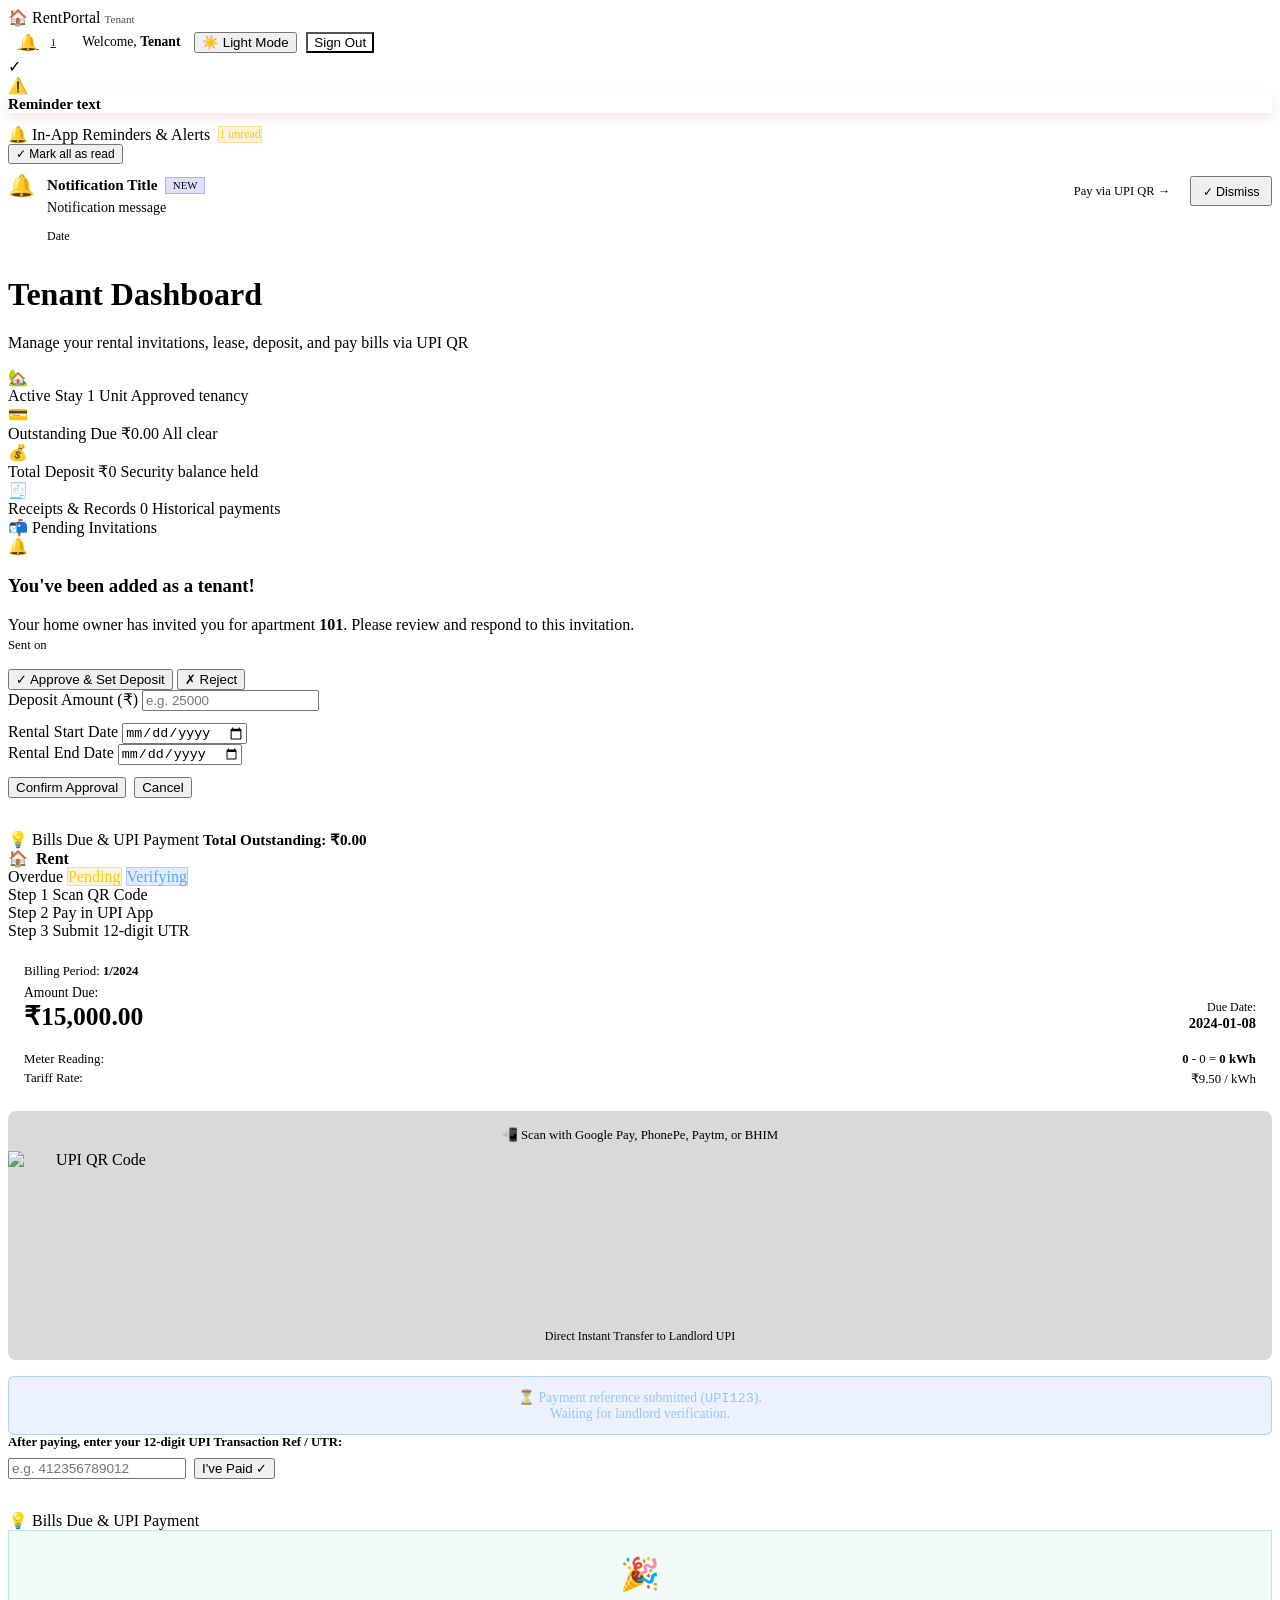
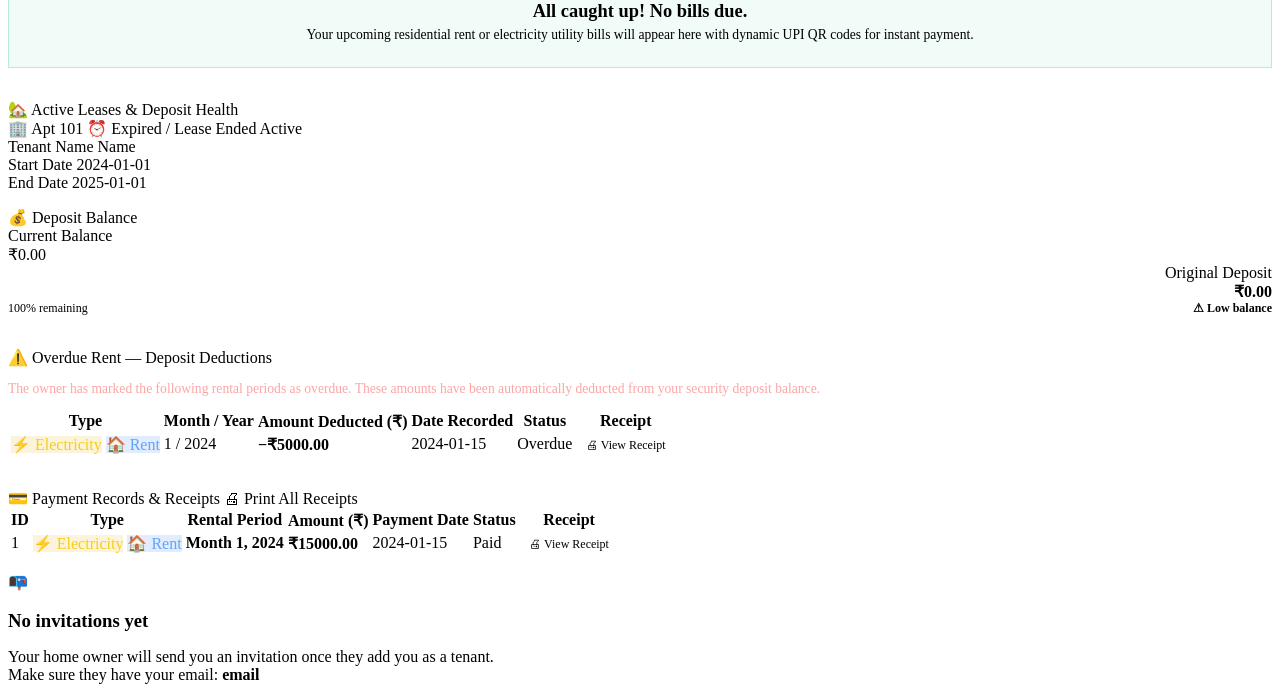
<file: src/main/resources/templates/portal/dashboard.html>
<!DOCTYPE html>
<html lang="en" xmlns:th="http://www.thymeleaf.org">

<head>
    <meta charset="UTF-8">
    <meta name="viewport" content="width=device-width, initial-scale=1.0">
    <title>My Dashboard — Rent Reminder Portal</title>
    <link rel="stylesheet" th:href="@{/css/style.css}">
</head>

<body>

    <!-- Navbar -->
    <nav class="navbar">
        <a class="navbar-brand" th:href="@{/portal/dashboard}">🏠 RentPortal <span
                style="font-size:0.7rem; opacity:0.7;">Tenant</span></a>
            <div class="navbar-links" style="display:flex; align-items:center; gap:0.6rem;">
                <a href="#notifications-section" class="btn btn-sm btn-secondary"
                    style="position:relative; display:inline-flex; align-items:center; gap:0.35rem; padding:0.35rem 0.65rem;"
                    title="View Reminders & Notifications">
                    <span>🔔</span>
                    <span th:if="${unreadNotificationCount != null and unreadNotificationCount > 0}"
                        class="badge badge-overdue"
                        style="font-size:0.7rem; padding:0.1rem 0.4rem; border-radius:999px;"
                        th:text="${unreadNotificationCount}">1</span>
                </a>
                <span style="color: var(--text-secondary); font-size:0.85rem;">
                    Welcome, <strong th:text="${account.name}">Tenant</strong>
                </span>
                <button type="button" class="theme-toggle-btn" onclick="toggleTheme()" style="margin-left:0.25rem;">☀️
                    Light Mode</button>
                <form th:action="@{/logout}" method="post" style="display:inline;">
                    <input type="hidden" th:name="${_csrf.parameterName}" th:value="${_csrf.token}" />
                    <button type="submit" class="btn btn-sm btn-logout" style="background:none; cursor:pointer;">Sign
                        Out</button>
                </form>
            </div>
    </nav>

    <div class="page-container">

        <!-- Flash messages -->
        <div th:if="${success}" class="alert alert-success"><span>✓ <span th:text="${success}"></span></span></div>
        <div th:if="${error}" class="alert alert-error"><span>⚠️ <span th:text="${error}"></span></span></div>

        <!-- ══ URGENT IN-APP REMINDER BANNER ═════════════════════════════════ -->
        <div th:if="${urgentReminders != null and not #lists.isEmpty(urgentReminders)}">
            <div th:each="reminder : ${urgentReminders}" class="alert alert-error"
                style="font-size:0.95rem; font-weight:600; display:flex; align-items:center; gap:0.5rem; margin-bottom:0.75rem; border-left: 4px solid var(--accent-red); box-shadow:0 4px 12px rgba(239,68,68,0.15);">
                <span th:text="${reminder}">Reminder text</span>
            </div>
        </div>

        <!-- ══ IN-APP UI NOTIFICATIONS & REMINDERS CENTER ════════════════════ -->
        <div id="notifications-section" th:if="${notifications != null and not #lists.isEmpty(notifications)}"
            style="margin-bottom: 2rem;">
            <div class="flex-between" style="margin-bottom:0.75rem;">
                <div class="section-title" style="margin-bottom:0; display:flex; align-items:center; gap:0.5rem;">
                    <span>🔔 In-App Reminders &amp; Alerts</span>
                    <span th:if="${unreadNotificationCount > 0}" class="badge"
                        style="background:rgba(234,179,8,0.15); color:#facc15; border:1px solid rgba(234,179,8,0.3); font-size:0.75rem;"
                        th:text="${unreadNotificationCount} + ' unread'">1 unread</span>
                </div>
                <form th:if="${unreadNotificationCount > 0}" th:action="@{/portal/notifications/mark-all-read}"
                    method="post" style="display:inline;">
                    <input type="hidden" th:name="${_csrf.parameterName}" th:value="${_csrf.token}" />
                    <button type="submit" class="btn btn-sm btn-secondary" style="font-size:0.75rem;">✓ Mark all as
                        read</button>
                </form>
            </div>

            <div style="display:flex; flex-direction:column; gap:0.6rem;">
                <div th:each="n : ${notifications}" class="notification-card"
                    th:style="${n.readStatus} ? 'opacity:0.7; border-left:4px solid var(--border); padding:0.85rem 1.25rem;' : 'border-left:4px solid var(--accent-light); box-shadow:0 4px 14px rgba(99,102,241,0.15); padding:0.85rem 1.25rem; background:rgba(30,41,59,0.9);'">
                    <div style="display:flex; justify-content:space-between; align-items:flex-start; gap:1rem;">
                        <div style="display:flex; gap:0.75rem; align-items:flex-start;">
                            <span style="font-size:1.35rem; line-height:1;"
                                th:text="${n.type == 'DANGER' ? '🚨' : (n.type == 'WARNING' ? '⚡' : (n.type == 'SUCCESS' ? '✓' : '🔔'))}">🔔</span>
                            <div>
                                <div style="display:flex; align-items:center; gap:0.5rem; flex-wrap:wrap;">
                                    <strong style="font-size:0.95rem; color:var(--text-primary);"
                                        th:text="${n.title}">Notification Title</strong>
                                    <span th:if="${!n.readStatus}" class="badge"
                                        style="background:rgba(99,102,241,0.2); color:var(--accent-light); border:1px solid rgba(99,102,241,0.4); font-size:0.68rem; padding:0.1rem 0.4rem;">NEW</span>
                                </div>
                                <p style="margin:0.25rem 0 0.5rem 0; font-size:0.88rem; color:var(--text-secondary); line-height:1.4;"
                                    th:text="${n.message}">Notification message</p>
                                <span style="font-size:0.75rem; color:var(--text-muted);"
                                    th:text="${#temporals.format(n.createdAt, 'MMM dd, yyyy HH:mm')}">Date</span>
                            </div>
                        </div>
                        <div style="display:flex; gap:0.5rem; align-items:center; flex-shrink:0;">
                            <a th:if="${n.link != null}" th:href="@{${n.link}}" class="btn btn-sm btn-primary"
                                style="font-size:0.78rem; padding:0.35rem 0.75rem;">
                                Pay via UPI QR →
                            </a>
                            <form th:if="${!n.readStatus}" th:action="@{/portal/notifications/{id}/read(id=${n.id})}"
                                method="post" style="display:inline;">
                                <input type="hidden" th:name="${_csrf.parameterName}" th:value="${_csrf.token}" />
                                <button type="submit" class="btn btn-sm btn-secondary"
                                    style="font-size:0.78rem; padding:0.35rem 0.65rem;" title="Mark as read">
                                    ✓ Dismiss
                                </button>
                            </form>
                        </div>
                    </div>
                </div>
            </div>
        </div>

        <div class="page-header">
            <h1 class="page-title">Tenant Dashboard</h1>
            <p class="page-subtitle">Manage your rental invitations, lease, deposit, and pay bills via UPI QR</p>
        </div>

        <!-- ══ TENANT OVERVIEW KPI CARDS (when active lease exists) ═════════ -->
        <div th:if="${not #lists.isEmpty(approved)}" class="kpi-grid">
            <div class="kpi-card">
                <div class="kpi-icon indigo">🏡</div>
                <div class="kpi-info">
                    <span class="kpi-label">Active Stay</span>
                    <span class="kpi-value" th:text="${#lists.size(approved)} + ' Unit(s)'">1 Unit</span>
                    <span class="kpi-subtext">Approved tenancy</span>
                </div>
            </div>
            <div class="kpi-card">
                <div class="kpi-icon yellow">💳</div>
                <div class="kpi-info">
                    <span class="kpi-label">Outstanding Due</span>
                    <span class="kpi-value" th:classappend="${totalDue > 0 ? 'text-yellow' : 'text-green'}"
                        th:text="'₹' + ${#numbers.formatDecimal(totalDue, 1, 2)}">₹0.00</span>
                    <span class="kpi-subtext" th:text="${totalDue > 0 ? 'Payment required' : 'All clear'}">All
                        clear</span>
                </div>
            </div>
            <div class="kpi-card">
                <div class="kpi-icon cyan">💰</div>
                <div class="kpi-info">
                    <span class="kpi-label">Total Deposit</span>
                    <span class="kpi-value"
                        th:text="'₹' + ${#numbers.formatDecimal(approved[0].depositBalance ?: 0, 1, 0)}">₹0</span>
                    <span class="kpi-subtext">Security balance held</span>
                </div>
            </div>
            <div class="kpi-card">
                <div class="kpi-icon green">🧾</div>
                <div class="kpi-info">
                    <span class="kpi-label">Receipts &amp; Records</span>
                    <span class="kpi-value" th:text="${#lists.size(allPayments)}">0</span>
                    <span class="kpi-subtext">Historical payments</span>
                </div>
            </div>
        </div>

        <!-- ══ SECTION 1: Pending Invitations ══════════════════════════════ -->
        <div th:if="${not #lists.isEmpty(pending)}">
            <div class="section-title">📬 Pending Invitations</div>

            <div th:each="invite : ${pending}">
                <div class="notification-card">
                    <div class="icon">🔔</div>
                    <h3>You've been added as a tenant!</h3>
                    <p>
                        Your home owner has invited you for apartment
                        <strong th:text="${invite.tenant.apartmentNumber}">101</strong>.
                        Please review and respond to this invitation.
                        <span style="display:block; margin-top:0.25rem; font-size:0.8rem; color: var(--text-muted);">
                            Sent on <span th:text="${invite.createdAt}"></span>
                        </span>
                    </p>

                    <!-- Approve button toggles the form -->
                    <div class="flex gap-1">
                        <button class="btn btn-success btn-sm" th:data-target="'form-' + ${invite.id}"
                            onclick="toggleApprove(this.getAttribute('data-target'))">
                            ✓ Approve &amp; Set Deposit
                        </button>
                        <form th:action="@{/portal/invite/{id}/reject(id=${invite.id})}" method="post"
                            style="display:inline;">
                            <input type="hidden" th:name="${_csrf.parameterName}" th:value="${_csrf.token}" />
                            <button id="btn-reject" type="submit" class="btn btn-danger btn-sm"
                                onclick="return confirm('Are you sure you want to reject this invitation?')">
                                ✗ Reject
                            </button>
                        </form>
                    </div>

                    <!-- Inline approval form (hidden by default) -->
                    <div th:id="'form-' + ${invite.id}" class="approve-form">
                        <form th:action="@{/portal/invite/{id}/approve(id=${invite.id})}" method="post">
                            <input type="hidden" th:name="${_csrf.parameterName}" th:value="${_csrf.token}" />
                            <div class="form-row" style="margin-bottom:0.75rem;">
                                <div class="form-group" style="margin-bottom:0;">
                                    <label>Deposit Amount (₹)</label>
                                    <input id="deposit-amount" name="depositAmount" type="number" step="0.01" min="0"
                                        class="form-control" placeholder="e.g. 25000" required>
                                </div>
                            </div>
                            <div class="form-row">
                                <div class="form-group" style="margin-bottom:0;">
                                    <label>Rental Start Date</label>
                                    <input id="start-date" name="rentalStartDate" type="date" class="form-control"
                                        required>
                                </div>
                                <div class="form-group" style="margin-bottom:0;">
                                    <label>Rental End Date</label>
                                    <input id="end-date" name="rentalEndDate" type="date" class="form-control" required>
                                </div>
                            </div>
                            <div style="margin-top:0.75rem; display:flex; gap:0.5rem;">
                                <button id="btn-confirm-approve" type="submit" class="btn btn-success btn-sm">Confirm
                                    Approval</button>
                                <button type="button" class="btn btn-secondary btn-sm"
                                    th:data-target="'form-' + ${invite.id}"
                                    onclick="toggleApprove(this.getAttribute('data-target'))">Cancel</button>
                            </div>
                        </form>
                    </div>
                </div>
            </div>
        </div>

        <!-- ══ SECTION 2: Bills Due & QR Payment ═════════════════════════════ -->
            <div id="payments" th:if="${unpaidPayments != null and not #lists.isEmpty(unpaidPayments)}">
                <div class="section-title flex-between" style="margin-top:2rem;">
                    <span>💡 Bills Due &amp; UPI Payment</span>
                    <span style="font-size:0.95rem; font-weight:600; color:var(--accent-light);">
                        Total Outstanding: ₹<span th:text="${#numbers.formatDecimal(totalDue, 1, 2)}">0.00</span>
                    </span>
                </div>

                <div class="card-grid" style="grid-template-columns: repeat(auto-fill, minmax(360px, 1fr));">
                    <div th:each="bill : ${unpaidPayments}" class="card"
                        style="border-top: 3px solid var(--accent-light); display:flex; flex-direction:column; justify-content:space-between;">

                        <div>
                            <!-- Header -->
                            <div class="card-title flex-between">
                                <div style="display:flex; align-items:center; gap:0.5rem;">
                                    <span th:text="${bill.isElectricity() ? '⚡' : '🏠'}">🏠</span>
                                    <span th:text="${bill.isElectricity() ? 'Electricity Bill' : 'Rent Payment'}"
                                        style="font-weight:700;">Rent</span>
                                    <span th:text="'(Apt ' + ${bill.tenant.apartmentNumber} + ')'"
                                        style="font-size:0.8rem; color:var(--text-muted);"></span>
                                </div>
                                <span th:if="${#strings.equalsIgnoreCase(bill.status, 'Overdue')}"
                                    class="badge badge-overdue">Overdue</span>
                                <span th:if="${#strings.equalsIgnoreCase(bill.status, 'Pending')}" class="badge"
                                    style="background:rgba(234,179,8,0.15); color:#facc15; border:1px solid rgba(234,179,8,0.3);">Pending</span>
                                <span th:if="${#strings.equalsIgnoreCase(bill.status, 'Awaiting Confirmation')}"
                                    class="badge"
                                    style="background:rgba(59,130,246,0.15); color:#60a5fa; border:1px solid rgba(59,130,246,0.3);">Verifying</span>
                            </div>

                            <!-- 3-Step Visual Payment Guide -->
                            <div class="upi-step-row">
                                <div class="upi-step-item">
                                    <span class="upi-step-num">Step 1</span>
                                    <span>Scan QR Code</span>
                                </div>
                                <div class="upi-step-item">
                                    <span class="upi-step-num">Step 2</span>
                                    <span>Pay in UPI App</span>
                                </div>
                                <div class="upi-step-item">
                                    <span class="upi-step-num">Step 3</span>
                                    <span>Submit 12-digit UTR</span>
                                </div>
                            </div>

                            <!-- Amount & Due Date -->
                            <div
                                style="margin: 0.75rem 0; padding: 0.75rem 1rem; background: var(--bg-input); border: 1px solid var(--border); border-radius: 8px;">
                                <div style="font-size:0.8rem; color:var(--text-muted); margin-bottom:0.25rem;">
                                    Billing Period: <strong
                                        th:text="${'Month ' + bill.month + ' / ' + bill.year}">1/2024</strong>
                                </div>
                                <div style="display:flex; justify-content:space-between; align-items:flex-end;">
                                    <div>
                                        <span style="font-size:0.85rem; color:var(--text-secondary);">Amount Due:</span>
                                        <div style="font-size:1.6rem; font-weight:800; color:var(--text-primary);"
                                            th:text="'₹' + ${#numbers.formatDecimal(bill.amount, 1, 2)}">₹15,000.00
                                        </div>
                                    </div>
                                    <div style="text-align:right;">
                                        <span style="font-size:0.75rem; color:var(--text-muted);">Due Date:</span>
                                        <div style="font-weight:600; font-size:0.9rem;"
                                            th:text="${bill.dueDate ?: 'Immediate'}"
                                            th:style="${#strings.equalsIgnoreCase(bill.status, 'Overdue') ? 'color:var(--accent-red);' : 'color:#facc15;'}">
                                            2024-01-08</div>
                                    </div>
                                </div>

                                <!-- Electricity Meter Breakdown -->
                                <div th:if="${bill.isElectricity() and bill.previousReading != null and bill.currentReading != null}"
                                    style="margin-top:0.75rem; padding-top:0.5rem; border-top:1px dashed var(--border); font-size:0.8rem; color:var(--text-secondary);">
                                    <div style="display:flex; justify-content:space-between;">
                                        <span>Meter Reading:</span>
                                        <span><strong th:text="${bill.currentReading}">0</strong> - <span
                                                th:text="${bill.previousReading}">0</span> = <strong
                                                th:text="${#numbers.formatDecimal(bill.unitsConsumed, 1, 1)} + ' kWh'">0
                                                kWh</strong></span>
                                    </div>
                                    <div style="display:flex; justify-content:space-between; margin-top:0.2rem;">
                                        <span>Tariff Rate:</span>
                                        <span th:text="'₹' + ${bill.ratePerUnit} + ' / kWh'">₹9.50 / kWh</span>
                                    </div>
                                </div>
                            </div>

                            <!-- UPI QR Section -->
                            <div
                                style="text-align:center; padding: 1rem 0; background: rgba(0,0,0,0.15); border: 1px solid var(--border); border-radius: 8px; margin-bottom:1rem;">
                                <div
                                    style="font-size:0.8rem; color:var(--text-secondary); margin-bottom:0.5rem; font-weight:500;">
                                    📲 Scan with Google Pay, PhonePe, Paytm, or BHIM
                                </div>
                                <div class="qr-frame">
                                    <img th:src="@{/portal/payments/{id}/qr(id=${bill.id})}" alt="UPI QR Code"
                                        style="width: 170px; height: 170px; display:block;" />
                                </div>
                                <div style="font-size:0.75rem; color:var(--text-muted); margin-top:0.5rem;">
                                    Direct Instant Transfer to Landlord UPI
                                </div>
                            </div>
                        </div>

                        <!-- Action / Submission Form -->
                        <div>
                            <!-- If already submitted reference -->
                            <div th:if="${#strings.equalsIgnoreCase(bill.status, 'Awaiting Confirmation')}"
                                style="padding:0.75rem; background:rgba(59,130,246,0.1); border:1px solid rgba(59,130,246,0.3); border-radius:6px; font-size:0.85rem; color:#93c5fd; text-align:center;">
                                ⏳ Payment reference submitted
                                (<code><span th:text="${bill.upiReference}">UPI123</span></code>).<br>
                                Waiting for landlord verification.
                            </div>

                            <!-- Submission form for Pending / Overdue -->
                            <form th:unless="${#strings.equalsIgnoreCase(bill.status, 'Awaiting Confirmation')}"
                                th:action="@{/portal/payments/{id}/mark-paid(id=${bill.id})}" method="post"
                                style="display:flex; flex-direction:column; gap:0.5rem;">
                                <input type="hidden" th:name="${_csrf.parameterName}" th:value="${_csrf.token}" />
                                <label style="font-size:0.8rem; color:var(--text-secondary); font-weight:600;">After
                                    paying, enter your 12-digit UPI Transaction Ref / UTR:</label>
                                <div style="display:flex; gap:0.5rem;">
                                    <input type="text" name="upiReference" class="form-control"
                                        placeholder="e.g. 412356789012" required style="font-size:0.85rem;">
                                    <button type="submit" class="btn btn-primary btn-sm"
                                        style="white-space:nowrap;">I've Paid ✓</button>
                                </div>
                            </form>
                        </div>

                    </div>
                </div>
            </div>

            <!-- ══ SECTION 2B: Bills (When All Paid) ═════════════════════════════ -->
            <div th:if="${not #lists.isEmpty(approved) and #lists.isEmpty(unpaidPayments)}">
                <div class="section-title flex-between" style="margin-top:2rem;">
                    <span>💡 Bills Due &amp; UPI Payment</span>
                </div>
                <div class="card"
                    style="padding:1.5rem; text-align:center; background:rgba(16,185,129,0.06); border:1px solid rgba(16,185,129,0.25);">
                    <div style="font-size:2rem; margin-bottom:0.5rem;">🎉</div>
                    <div style="font-weight:700; font-size:1.15rem; color:var(--accent-green);">All caught up! No bills
                        due.</div>
                    <div style="font-size:0.85rem; color:var(--text-secondary); margin-top:0.35rem;">
                        Your upcoming residential rent or electricity utility bills will appear here with dynamic UPI QR
                        codes for instant payment.
                    </div>
                </div>
            </div>

            <!-- ══ SECTION 3: Active Leases ════════════════════════════════════ -->
            <div th:if="${not #lists.isEmpty(approved)}">
                <div class="section-title" style="margin-top:2rem;">🏡 Active Leases &amp; Deposit Health</div>
                <div class="card-grid">
                    <div th:each="invite : ${approved}">

                        <!-- Lease Card -->
                        <div class="card lease-card" style="margin-bottom:1rem;">
                            <div class="card-title">
                                <span>🏢</span>
                                <span th:text="'Apt ' + ${invite.tenant.apartmentNumber}">Apt 101</span>
                                <span th:if="${invite.isExpired()}" class="badge badge-expired"
                                    style="margin-left:auto;">⏰ Expired / Lease Ended</span>
                                <span th:unless="${invite.isExpired()}" class="badge badge-approved"
                                    style="margin-left:auto;">Active</span>
                            </div>
                            <div class="stat-row">
                                <div class="stat">
                                    <span class="stat-label">Tenant Name</span>
                                    <span class="stat-value" th:text="${invite.tenant.name}">Name</span>
                                </div>
                                <div class="stat">
                                    <span class="stat-label">Start Date</span>
                                    <span class="stat-value" th:text="${invite.rentalStartDate}">2024-01-01</span>
                                </div>
                                <div class="stat">
                                    <span class="stat-label">End Date</span>
                                    <span class="stat-value" th:text="${invite.rentalEndDate}">2025-01-01</span>
                                </div>
                            </div>
                        </div>

                        <!-- Deposit Card -->
                        <div class="card deposit-card">
                            <div class="card-title">
                                <span>💰</span>
                                <span>Deposit Balance</span>
                            </div>

                            <div
                                th:with="pct=${invite.depositAmount != null and invite.depositAmount > 0 ? (invite.depositBalance / invite.depositAmount * 100) : 0}">
                                <div class="deposit-header">
                                    <div>
                                        <div class="stat-label">Current Balance</div>
                                        <div class="deposit-amount" th:classappend="${pct < 30 ? 'low' : ''}"
                                            th:text="'₹' + ${#numbers.formatDecimal(invite.depositBalance ?: 0, 1, 2)}">
                                            ₹0.00</div>
                                    </div>
                                    <div style="text-align:right;">
                                        <div class="stat-label">Original Deposit</div>
                                        <div style="font-size:1rem; font-weight:600;"
                                            th:text="'₹' + ${#numbers.formatDecimal(invite.depositAmount ?: 0, 1, 2)}">
                                            ₹0.00</div>
                                    </div>
                                </div>
                                <div class="deposit-bar-bg">
                                    <div class="deposit-bar-fill" th:classappend="${pct < 30 ? 'low' : ''}"
                                        th:style="'width: ' + ${pct} + '%;'"></div>
                                </div>
                                <div
                                    style="display:flex; justify-content:space-between; font-size:0.75rem; color:var(--text-muted);">
                                    <span th:text="${#numbers.formatDecimal(pct, 1, 1) + '% remaining'}">100%
                                        remaining</span>
                                    <span th:if="${pct < 30}" class="text-red" style="font-weight:600;">⚠ Low
                                        balance</span>
                                </div>
                            </div>
                        </div>

                    </div>
                </div>
            </div>

            <!-- ══ SECTION 4: Overdue / Deduction History ═══════════════════════ -->
            <div th:if="${overduePayments != null and not #lists.isEmpty(overduePayments)}">
                <div class="section-title" style="margin-top:2rem;">⚠️ Overdue Rent — Deposit Deductions</div>
                <div class="card" style="border-left: 3px solid var(--accent-red);">
                    <p style="color:#fca5a5; font-size:0.85rem; margin-bottom:0.75rem;">
                        The owner has marked the following rental periods as overdue. These amounts have been
                        automatically deducted from your security deposit balance.
                    </p>
                    <div class="table-wrap">
                        <table>
                            <thead>
                                <tr>
                                    <th>Type</th>
                                    <th>Month / Year</th>
                                    <th>Amount Deducted (₹)</th>
                                    <th>Date Recorded</th>
                                    <th>Status</th>
                                    <th>Receipt</th>
                                </tr>
                            </thead>
                            <tbody>
                                <tr th:each="p : ${overduePayments}">
                                    <td>
                                        <span th:if="${p.isElectricity()}" class="badge"
                                            style="background:rgba(234,179,8,0.15); color:#facc15;">⚡ Electricity</span>
                                        <span th:unless="${p.isElectricity()}" class="badge"
                                            style="background:rgba(59,130,246,0.15); color:#60a5fa;">🏠 Rent</span>
                                    </td>
                                    <td th:text="${p.month + ' / ' + p.year}">1 / 2024</td>
                                    <td class="text-red" style="font-weight:700;"
                                        th:text="'−₹' + ${#numbers.formatDecimal(p.amount, 1, 2)}">−₹5000.00</td>
                                    <td th:text="${p.date}">2024-01-15</td>
                                    <td><span class="badge badge-overdue">Overdue</span></td>
                                    <td>
                                        <a th:href="@{/portal/receipt/{id}(id=${p.id})}"
                                            class="btn btn-secondary btn-sm"
                                            style="padding:0.25rem 0.6rem; font-size:0.75rem;">🖨 View Receipt</a>
                                    </td>
                                </tr>
                            </tbody>
                        </table>
                    </div>
                </div>
            </div>

            <!-- ══ SECTION 5: All Payment Records & Receipts ════════════════════ -->
            <div th:if="${allPayments != null and not #lists.isEmpty(allPayments)}">
                <div class="section-title flex-between" style="margin-top:2rem;">
                    <span>💳 Payment Records &amp; Receipts</span>
                    <a th:href="@{/portal/receipts}" class="btn btn-secondary btn-sm">🖨 Print All Receipts</a>
                </div>
                <div class="card">
                    <div class="table-wrap">
                        <table>
                            <thead>
                                <tr>
                                    <th>ID</th>
                                    <th>Type</th>
                                    <th>Rental Period</th>
                                    <th>Amount (₹)</th>
                                    <th>Payment Date</th>
                                    <th>Status</th>
                                    <th>Receipt</th>
                                </tr>
                            </thead>
                            <tbody>
                                <tr th:each="p : ${allPayments}">
                                    <td class="text-muted" th:text="${p.id}">1</td>
                                    <td>
                                        <span th:if="${p.isElectricity()}" class="badge"
                                            style="background:rgba(234,179,8,0.15); color:#facc15;">⚡ Electricity</span>
                                        <span th:unless="${p.isElectricity()}" class="badge"
                                            style="background:rgba(59,130,246,0.15); color:#60a5fa;">🏠 Rent</span>
                                    </td>
                                    <td style="font-weight:600;" th:text="${'Month ' + p.month + ', ' + p.year}">Month
                                        1, 2024</td>
                                    <td style="font-weight:700;"
                                        th:text="'₹' + ${#numbers.formatDecimal(p.amount, 1, 2)}">₹15000.00</td>
                                    <td th:text="${p.date}">2024-01-15</td>
                                    <td>
                                        <span th:class="${'badge badge-' + #strings.toLowerCase(p.status ?: 'unknown')}"
                                            th:text="${p.status}">Paid</span>
                                    </td>
                                    <td>
                                        <a th:href="@{/portal/receipt/{id}(id=${p.id})}"
                                            class="btn btn-secondary btn-sm"
                                            style="padding:0.25rem 0.6rem; font-size:0.75rem;">🖨 View Receipt</a>
                                    </td>
                                </tr>
                            </tbody>
                        </table>
                    </div>
                </div>
            </div>

            <!-- ══ Empty State (no invitations at all) ══════════════════════════ -->
            <div th:if="${#lists.isEmpty(pending) and #lists.isEmpty(approved)}">
                <div class="card" style="margin-top:1rem;">
                    <div class="empty-state">
                        <div class="icon">📭</div>
                        <h3 style="margin-bottom:0.5rem; color: var(--text-secondary);">No invitations yet</h3>
                        <p>Your home owner will send you an invitation once they add you as a tenant.<br>
                            Make sure they have your email: <strong th:text="${account.email}">email</strong></p>
                    </div>
                </div>
            </div>

        </div>

        <script th:src="@{/js/app.js}"></script>
        <script>
            function toggleApprove(id) {
                const el = document.getElementById(id);
                el.classList.toggle('open');
            }
        </script>
</body>

</html>
</file>
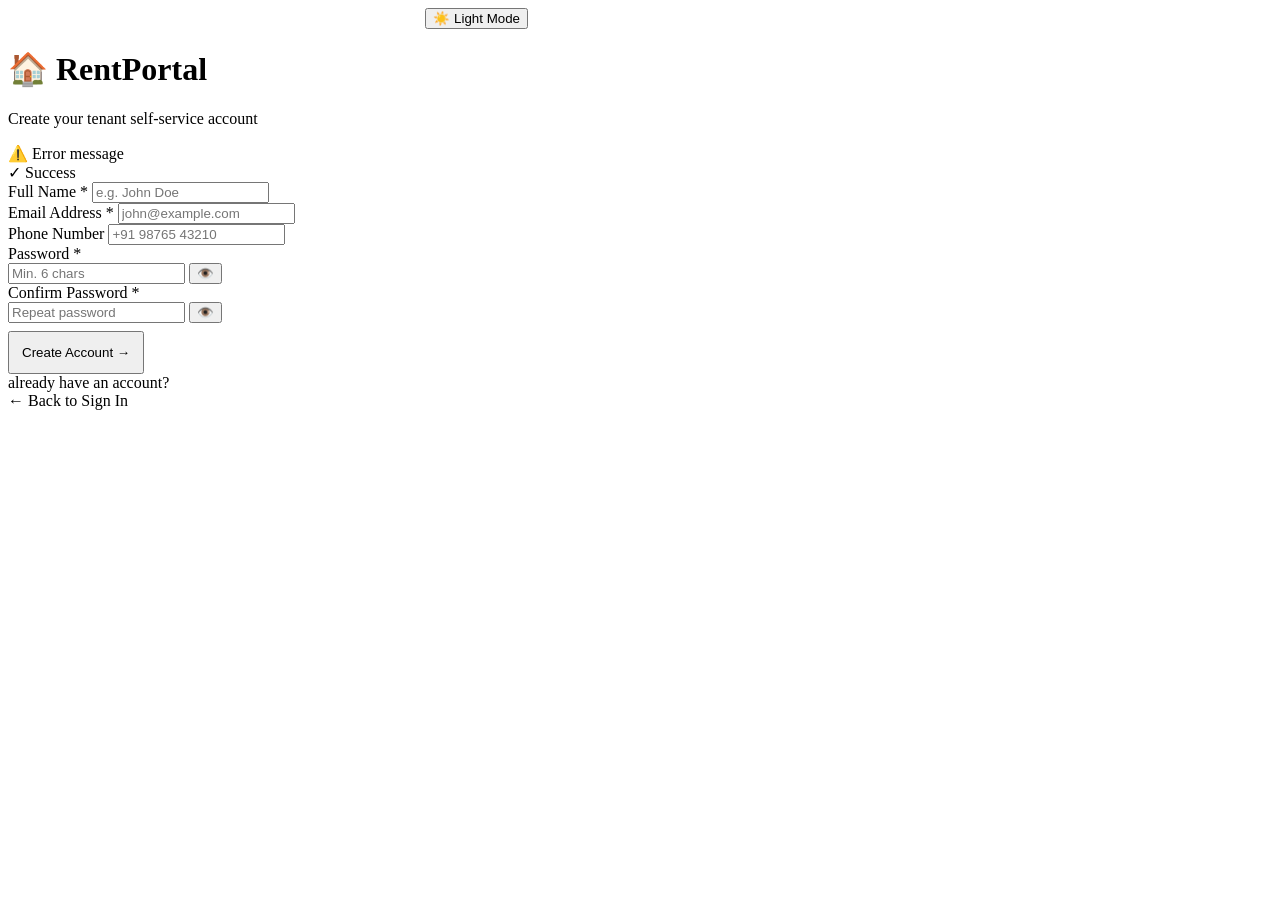
<file: src/main/resources/templates/portal/register.html>
<!DOCTYPE html>
<html lang="en" xmlns:th="http://www.thymeleaf.org">
<head>
    <meta charset="UTF-8">
    <meta name="viewport" content="width=device-width, initial-scale=1.0">
    <title>Tenant Registration — Rent Reminder Portal</title>
    <link rel="stylesheet" th:href="@{/css/style.css}">
</head>
<body>
<div class="auth-wrapper">
    <div class="auth-card" style="max-width:520px;">
        <div style="display:flex; justify-content:flex-end; margin-bottom:0.75rem;">
            <button type="button" class="theme-toggle-btn" onclick="toggleTheme()">☀️ Light Mode</button>
        </div>

        <div class="auth-logo">
            <h1>🏠 RentPortal</h1>
            <p>Create your tenant self-service account</p>
        </div>

        <div th:if="${error}" class="alert alert-error">
            <span>⚠️ <span th:text="${error}">Error message</span></span>
        </div>
        <div th:if="${success}" class="alert alert-success">
            <span>✓ <span th:text="${success}">Success</span></span>
        </div>

        <form th:action="@{/portal/register}" method="post">
            <div class="form-group">
                <label for="reg-name">Full Name *</label>
                <input id="reg-name" name="name" type="text" class="form-control"
                       placeholder="e.g. John Doe" required>
            </div>
            <div class="form-group">
                <label for="reg-email">Email Address *</label>
                <input id="reg-email" name="email" type="email" class="form-control"
                       placeholder="john@example.com" required>
            </div>
            <div class="form-group">
                <label for="reg-phone">Phone Number</label>
                <input id="reg-phone" name="phone" type="tel" class="form-control"
                       placeholder="+91 98765 43210">
            </div>
            <div class="form-row">
                <div class="form-group">
                    <label for="reg-password">Password *</label>
                    <div class="input-with-action">
                        <input id="reg-password" name="password" type="password" class="form-control"
                               placeholder="Min. 6 chars" required minlength="6">
                        <button type="button" class="btn-toggle-pass" onclick="togglePasswordVisibility('reg-password', this)" title="Show password">👁️</button>
                    </div>
                </div>
                <div class="form-group">
                    <label for="reg-confirm">Confirm Password *</label>
                    <div class="input-with-action">
                        <input id="reg-confirm" name="confirmPassword" type="password" class="form-control"
                               placeholder="Repeat password" required minlength="6">
                        <button type="button" class="btn-toggle-pass" onclick="togglePasswordVisibility('reg-confirm', this)" title="Show password">👁️</button>
                    </div>
                </div>
            </div>

            <button id="btn-register" type="submit" class="btn btn-primary w-full" style="justify-content:center; margin-top:0.5rem; padding:0.75rem;">
                Create Account →
            </button>
        </form>

        <div class="auth-divider">already have an account?</div>

        <div class="auth-footer">
            <a th:href="@{/login}">← Back to Sign In</a>
        </div>
    </div>
</div>

<script th:src="@{/js/app.js}"></script>
</body>
</html>
</file>
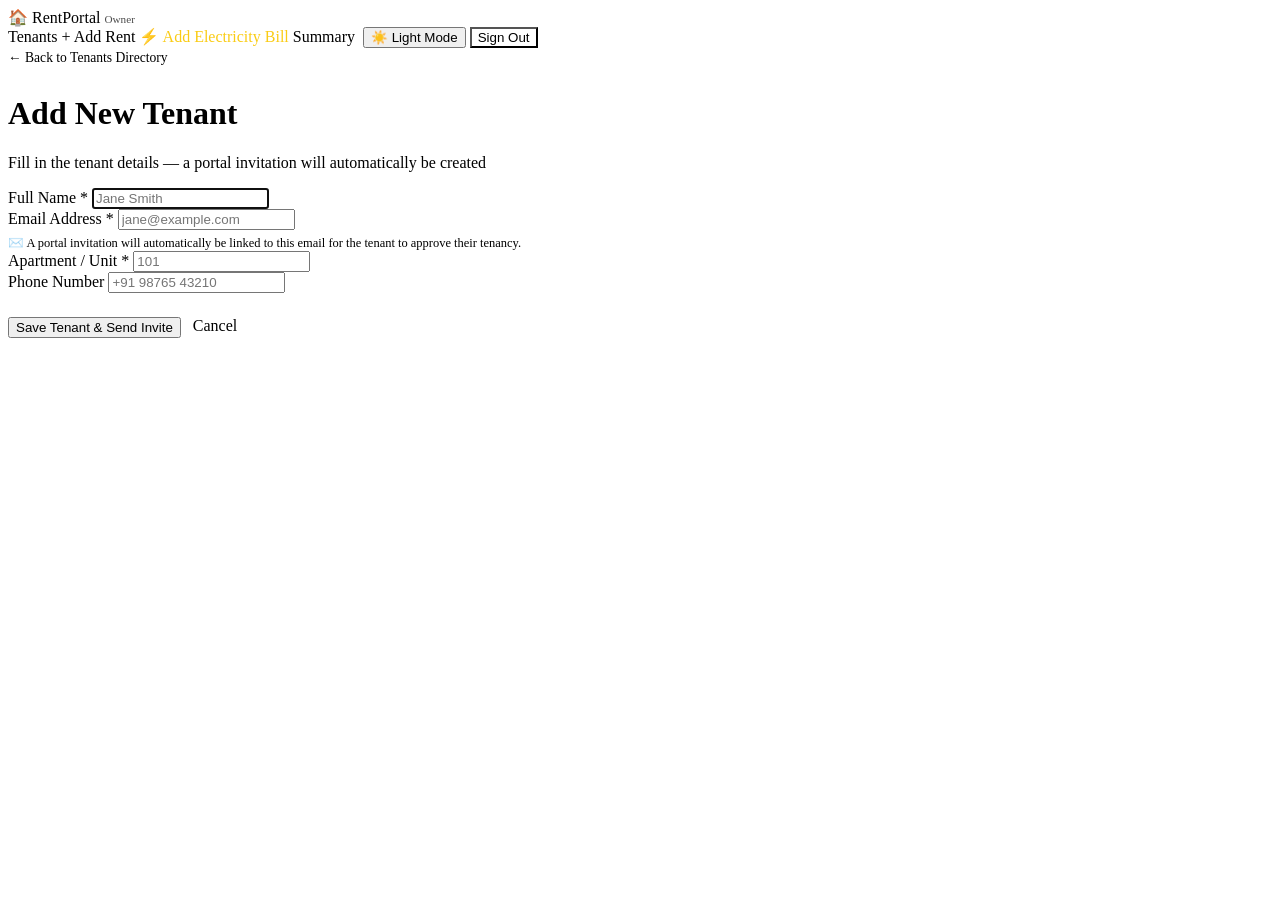
<file: src/main/resources/templates/tenants/form.html>
<!DOCTYPE html>
<html lang="en" xmlns:th="http://www.thymeleaf.org">
<head>
    <meta charset="UTF-8">
    <meta name="viewport" content="width=device-width, initial-scale=1.0">
    <title>Add Tenant — Rent Reminder Portal</title>
    <link rel="stylesheet" th:href="@{/css/style.css}">
</head>
<body>
<nav class="navbar">
    <a class="navbar-brand" th:href="@{/tenants}">🏠 RentPortal <span style="font-size:0.7rem; opacity:0.7;">Owner</span></a>
    <div class="navbar-links">
        <a th:href="@{/tenants}">Tenants</a>
        <a th:href="@{/payments/new?type=RENT}">+ Add Rent</a>
        <a th:href="@{/payments/new?type=ELECTRICITY}" style="color:#facc15;">⚡ Add Electricity Bill</a>
        <a th:href="@{/payments/summary}">Summary</a>
        <button type="button" class="theme-toggle-btn" onclick="toggleTheme()" style="margin-left:0.25rem;">☀️ Light Mode</button>
        <form th:action="@{/logout}" method="post" style="display:inline;">
            <input type="hidden" th:name="${_csrf.parameterName}" th:value="${_csrf.token}"/>
            <button type="submit" class="btn btn-sm btn-logout" style="background:none; cursor:pointer;">Sign Out</button>
        </form>
    </div>
</nav>

<div class="page-container">
    <div class="page-header">
        <a th:href="@{/tenants}" style="color:var(--text-muted); font-size:0.85rem; text-decoration:none; display:inline-flex; align-items:center; gap:0.3rem; margin-bottom:0.5rem;">
            ← Back to Tenants Directory
        </a>
        <h1 class="page-title">Add New Tenant</h1>
        <p class="page-subtitle">Fill in the tenant details — a portal invitation will automatically be created</p>
    </div>

    <div class="card form-card" style="max-width:580px; margin:0;">
        <form th:action="@{/tenants}" th:object="${tenant}" method="post">
            <input type="hidden" th:name="${_csrf.parameterName}" th:value="${_csrf.token}"/>

            <div class="form-group">
                <label for="tenant-name">Full Name *</label>
                <input id="tenant-name" type="text" th:field="*{name}" class="form-control" placeholder="Jane Smith" required autofocus>
                <span th:if="${#fields.hasErrors('name')}" th:errors="*{name}" style="color:var(--accent-red); font-size:0.8rem;"></span>
            </div>
            <div class="form-group">
                <label for="tenant-email">Email Address *</label>
                <input id="tenant-email" type="email" th:field="*{email}" class="form-control" placeholder="jane@example.com" required>
                <span th:if="${#fields.hasErrors('email')}" th:errors="*{email}" style="color:var(--accent-red); font-size:0.8rem;"></span>
                <span style="font-size:0.78rem; color:var(--text-muted); display:block; margin-top:0.35rem;">
                    ✉️ A portal invitation will automatically be linked to this email for the tenant to approve their tenancy.
                </span>
            </div>
            <div class="form-row">
                <div class="form-group">
                    <label for="tenant-apt">Apartment / Unit *</label>
                    <input id="tenant-apt" type="text" th:field="*{apartmentNumber}" class="form-control" placeholder="101" required>
                    <span th:if="${#fields.hasErrors('apartmentNumber')}" th:errors="*{apartmentNumber}" style="color:var(--accent-red); font-size:0.8rem;"></span>
                </div>
                <div class="form-group">
                    <label for="tenant-phone">Phone Number</label>
                    <input id="tenant-phone" type="tel" th:field="*{phone}" class="form-control" placeholder="+91 98765 43210">
                </div>
            </div>

            <div style="display:flex; gap:0.75rem; margin-top:1.5rem;">
                <button id="btn-save-tenant" type="submit" class="btn btn-primary">Save Tenant &amp; Send Invite</button>
                <a th:href="@{/tenants}" class="btn btn-secondary">Cancel</a>
            </div>
        </form>
    </div>
</div>

<script th:src="@{/js/app.js}"></script>
</body>
</html>
</file>
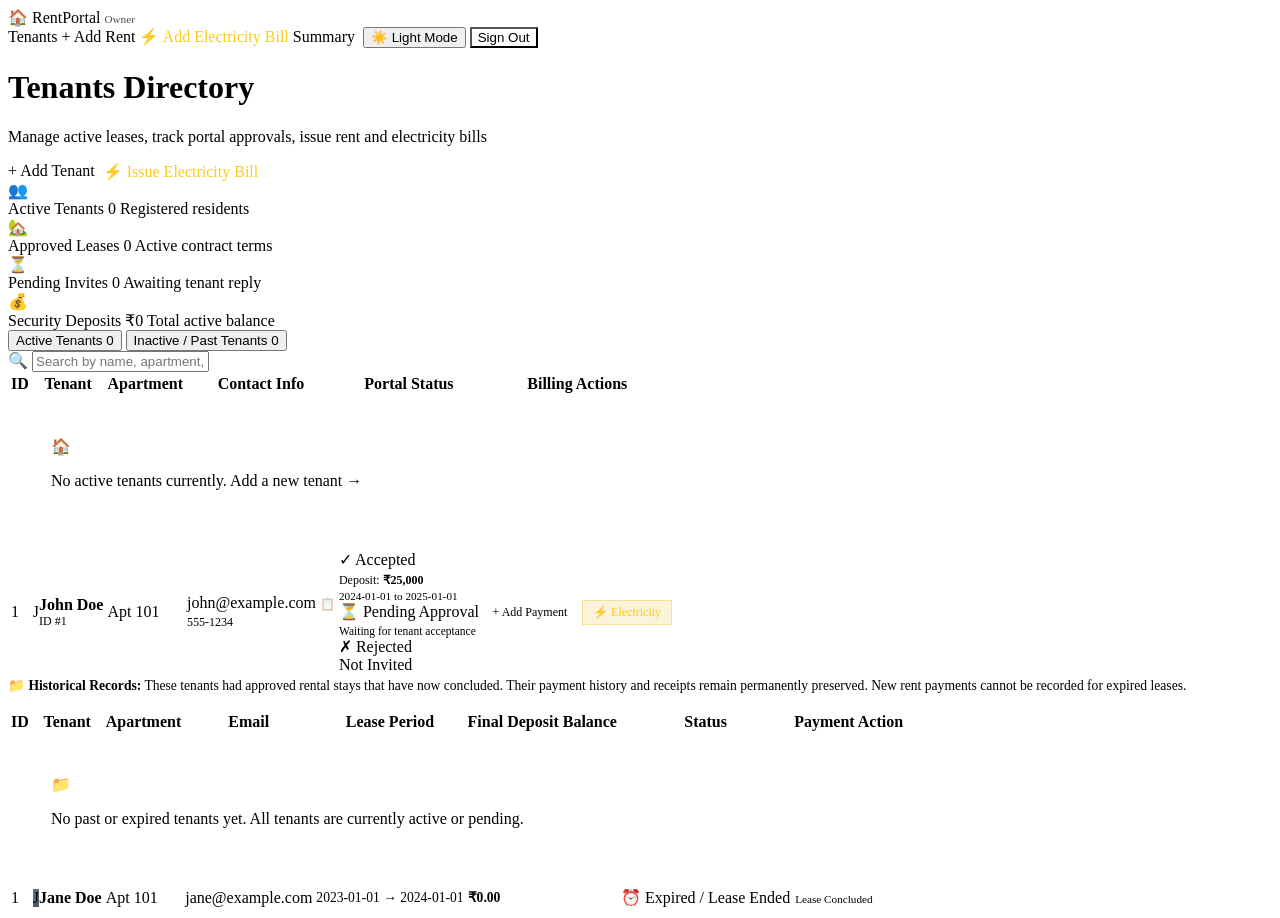
<file: src/main/resources/templates/tenants/list.html>
<!DOCTYPE html>
<html lang="en" xmlns:th="http://www.thymeleaf.org">

<head>
    <meta charset="UTF-8">
    <meta name="viewport" content="width=device-width, initial-scale=1.0">
    <title>Tenants — Rent Reminder Portal</title>
    <link rel="stylesheet" th:href="@{/css/style.css}">
</head>

<body>
    <nav class="navbar">
        <a class="navbar-brand" th:href="@{/tenants}">🏠 RentPortal <span
                style="font-size:0.7rem; opacity:0.7;">Owner</span></a>
        <div class="navbar-links">
            <a th:href="@{/tenants}" class="active">Tenants</a>
            <a th:href="@{/payments/new?type=RENT}">+ Add Rent</a>
            <a th:href="@{/payments/new?type=ELECTRICITY}" style="color:#facc15;">⚡ Add Electricity Bill</a>
            <a th:href="@{/payments/summary}">Summary</a>
            <button type="button" class="theme-toggle-btn" onclick="toggleTheme()" style="margin-left:0.25rem;">☀️ Light Mode</button>
            <form th:action="@{/logout}" method="post" style="display:inline;">
                <input type="hidden" th:name="${_csrf.parameterName}" th:value="${_csrf.token}" />
                <button type="submit" class="btn btn-sm btn-logout" style="background:none; cursor:pointer;">Sign
                    Out</button>
            </form>
        </div>
    </nav>

    <div class="page-container">
        <div class="page-header flex-between">
            <div>
                <h1 class="page-title">Tenants Directory</h1>
                <p class="page-subtitle">Manage active leases, track portal approvals, issue rent and electricity bills
                </p>
            </div>
            <div style="display:flex; gap:0.5rem; flex-wrap:wrap;">
                <a id="btn-add-tenant" th:href="@{/tenants/new}" class="btn btn-primary">+ Add Tenant</a>
                <a th:href="@{/payments/new?type=ELECTRICITY}" class="btn btn-secondary"
                    style="color:#facc15; border-color:rgba(234,179,8,0.4);">⚡ Issue Electricity Bill</a>
            </div>
        </div>

        <!-- ══ EXECUTIVE KPI SUMMARY STRIP ══════════════════════════════════ -->
        <div class="kpi-grid">
            <div class="kpi-card">
                <div class="kpi-icon indigo">👥</div>
                <div class="kpi-info">
                    <span class="kpi-label">Active Tenants</span>
                    <span class="kpi-value" th:text="${#lists.size(activeTenants)}">0</span>
                    <span class="kpi-subtext">Registered residents</span>
                </div>
            </div>
            <div class="kpi-card">
                <div class="kpi-icon green">🏡</div>
                <div class="kpi-info">
                    <span class="kpi-label">Approved Leases</span>
                    <span class="kpi-value" th:text="${approvedCount ?: 0}">0</span>
                    <span class="kpi-subtext">Active contract terms</span>
                </div>
            </div>
            <div class="kpi-card">
                <div class="kpi-icon yellow">⏳</div>
                <div class="kpi-info">
                    <span class="kpi-label">Pending Invites</span>
                    <span class="kpi-value" th:text="${pendingCount ?: 0}">0</span>
                    <span class="kpi-subtext">Awaiting tenant reply</span>
                </div>
            </div>
            <div class="kpi-card">
                <div class="kpi-icon cyan">💰</div>
                <div class="kpi-info">
                    <span class="kpi-label">Security Deposits</span>
                    <span class="kpi-value" th:text="'₹' + ${#numbers.formatDecimal(totalDeposits ?: 0, 1, 0)}">₹0</span>
                    <span class="kpi-subtext">Total active balance</span>
                </div>
            </div>
        </div>

        <!-- ══ TABS & SEARCH TOOLBAR ═════════════════════════════════════════ -->
        <div class="toolbar">
            <div class="tab-nav" style="margin-bottom:0; border-bottom:none; padding-bottom:0;">
                <button id="btn-tab-active" class="tab-btn active" onclick="switchTab('active')">
                    <span>Active Tenants</span>
                    <span class="tab-badge" th:text="${#lists.size(activeTenants)}">0</span>
                </button>
                <button id="btn-tab-expired" class="tab-btn" onclick="switchTab('expired')">
                    <span>Inactive / Past Tenants</span>
                    <span class="tab-badge" th:text="${#lists.size(expiredTenants)}">0</span>
                </button>
            </div>

            <div class="search-box">
                <span class="search-icon">🔍</span>
                <input id="tenant-search" type="text" placeholder="Search by name, apartment, email..." />
            </div>
        </div>

        <!-- ══ TAB 1: ACTIVE TENANTS ═══════════════════════════════════════ -->
        <div id="pane-active" class="tab-pane active">
            <div class="card">
                <div class="table-wrap">
                    <table>
                        <thead>
                            <tr>
                                <th>ID</th>
                                <th>Tenant</th>
                                <th>Apartment</th>
                                <th>Contact Info</th>
                                <th>Portal Status</th>
                                <th>Billing Actions</th>
                            </tr>
                        </thead>
                        <tbody>
                            <tr th:if="${#lists.isEmpty(activeTenants)}">
                                <td colspan="6">
                                    <div class="empty-state" style="padding:2.5rem;">
                                        <div class="icon">🏠</div>
                                        <p>No active tenants currently. <a th:href="@{/tenants/new}"
                                                style="color:var(--accent-light);">Add a new tenant →</a></p>
                                    </div>
                                </td>
                            </tr>
                            <tr th:each="tenant : ${activeTenants}">
                                <td class="text-muted" th:text="${tenant.id}">1</td>
                                <td>
                                    <div style="display:flex; align-items:center;">
                                        <div class="avatar-circle" th:text="${#strings.substring(tenant.name, 0, 1).toUpperCase()}">J</div>
                                        <div>
                                            <div style="font-weight:700;" th:text="${tenant.name}">John Doe</div>
                                            <div style="font-size:0.75rem; color:var(--text-muted);" th:text="'ID #' + ${tenant.id}">ID #1</div>
                                        </div>
                                    </div>
                                </td>
                                <td>
                                    <span class="badge badge-approved" th:text="'Apt ' + ${tenant.apartmentNumber}">Apt 101</span>
                                </td>
                                <td>
                                    <div>
                                        <span class="copy-chip" th:data-copy="${tenant.email}" data-label="Email" onclick="copyToClipboard(this.getAttribute('data-copy'), this.getAttribute('data-label'))" title="Click to copy email">
                                            <span th:text="${tenant.email}">john@example.com</span>
                                            <span style="font-size:0.75rem; opacity:0.6;">📋</span>
                                        </span>
                                    </div>
                                    <div style="font-size:0.75rem; color:var(--text-muted); margin-top:0.15rem;" th:text="${tenant.phone ?: '—'}">555-1234</div>
                                </td>
                                <td>
                                    <th:block
                                        th:with="inv=${invitationsMap != null ? invitationsMap[tenant.id] : null}">
                                        <!-- Accepted & Active -->
                                        <div th:if="${inv != null and inv.status == 'APPROVED'}">
                                            <span class="badge badge-approved"
                                                style="display:inline-flex; align-items:center; gap:0.3rem;">
                                                ✓ Accepted
                                            </span>
                                            <div th:if="${inv.depositBalance != null}"
                                                style="font-size:0.75rem; color:var(--text-secondary); margin-top:0.25rem;">
                                                Deposit: <strong style="color:var(--text-primary);"
                                                    th:text="'₹' + ${#numbers.formatDecimal(inv.depositBalance, 1, 0)}">₹25,000</strong>
                                            </div>
                                            <div th:if="${inv.rentalStartDate != null}"
                                                style="font-size:0.7rem; color:var(--text-muted); margin-top:0.15rem;"
                                                th:text="${inv.rentalStartDate + ' to ' + inv.rentalEndDate}">
                                                2024-01-01 to 2025-01-01
                                            </div>
                                        </div>

                                        <!-- Pending Approval -->
                                        <div th:if="${inv != null and inv.status == 'PENDING'}">
                                            <span class="badge badge-pending"
                                                style="display:inline-flex; align-items:center; gap:0.3rem;">
                                                ⏳ Pending Approval
                                            </span>
                                            <div
                                                style="font-size:0.72rem; color:var(--text-muted); margin-top:0.25rem;">
                                                Waiting for tenant acceptance
                                            </div>
                                        </div>

                                        <!-- Rejected -->
                                        <div th:if="${inv != null and inv.status == 'REJECTED'}">
                                            <span class="badge badge-rejected"
                                                style="display:inline-flex; align-items:center; gap:0.3rem;">
                                                ✗ Rejected
                                            </span>
                                        </div>

                                        <!-- Not Invited -->
                                        <div th:if="${inv == null}">
                                            <span class="badge"
                                                style="background:rgba(255,255,255,0.06); color:var(--text-muted); border:1px solid var(--border);">
                                                Not Invited
                                            </span>
                                        </div>
                                    </th:block>
                                </td>
                                <td>
                                    <div style="display:flex; gap:0.35rem; align-items:center; flex-wrap:wrap;">
                                        <a th:href="@{/payments/new(tenantId=${tenant.id},type='RENT')}"
                                            class="btn btn-secondary btn-sm"
                                            style="padding:0.25rem 0.6rem; font-size:0.75rem;">+ Add Payment</a>
                                        <a th:href="@{/payments/new(tenantId=${tenant.id},type='ELECTRICITY')}"
                                            class="btn btn-sm"
                                            style="padding:0.25rem 0.6rem; font-size:0.75rem; background:rgba(234,179,8,0.15); color:#facc15; border:1px solid rgba(234,179,8,0.3);">⚡
                                            Electricity</a>
                                    </div>
                                </td>
                            </tr>
                        </tbody>
                    </table>
                </div>
            </div>
        </div>

        <!-- ══ TAB 2: INACTIVE / PAST TENANTS ═══════════════════════════════ -->
        <div id="pane-expired" class="tab-pane">
            <div class="card" style="border-left: 3px solid var(--text-muted);">
                <div style="margin-bottom:1rem; font-size:0.85rem; color:var(--text-secondary);">
                    📁 <strong>Historical Records:</strong> These tenants had approved rental stays that have now
                    concluded. Their payment history and receipts remain permanently preserved. New rent payments cannot
                    be recorded for expired leases.
                </div>
                <div class="table-wrap">
                    <table>
                        <thead>
                            <tr>
                                <th>ID</th>
                                <th>Tenant</th>
                                <th>Apartment</th>
                                <th>Email</th>
                                <th>Lease Period</th>
                                <th>Final Deposit Balance</th>
                                <th>Status</th>
                                <th>Payment Action</th>
                            </tr>
                        </thead>
                        <tbody>
                            <tr th:if="${#lists.isEmpty(expiredTenants)}">
                                <td colspan="8">
                                    <div class="empty-state" style="padding:2.5rem;">
                                        <div class="icon">📁</div>
                                        <p>No past or expired tenants yet. All tenants are currently active or pending.
                                        </p>
                                    </div>
                                </td>
                            </tr>
                            <tr th:each="tenant : ${expiredTenants}">
                                <td class="text-muted" th:text="${tenant.id}">1</td>
                                <td>
                                    <div style="display:flex; align-items:center;">
                                        <div class="avatar-circle" style="background:linear-gradient(135deg, #64748b, #475569);" th:text="${#strings.substring(tenant.name, 0, 1).toUpperCase()}">J</div>
                                        <span style="font-weight:600;" th:text="${tenant.name}">Jane Doe</span>
                                    </div>
                                </td>
                                <td><span class="badge"
                                        style="background:rgba(255,255,255,0.06); color:var(--text-muted);"
                                        th:text="'Apt ' + ${tenant.apartmentNumber}">Apt 101</span></td>
                                <td th:text="${tenant.email}">jane@example.com</td>
                                <td style="font-size:0.85rem;"
                                    th:text="${invitationsMap[tenant.id].rentalStartDate + ' → ' + invitationsMap[tenant.id].rentalEndDate}">
                                    2023-01-01 → 2024-01-01
                                </td>
                                <td style="font-size:0.85rem; font-weight:600;"
                                    th:text="'₹' + ${#numbers.formatDecimal(invitationsMap[tenant.id].depositBalance ?: 0, 1, 2)}">
                                    ₹0.00
                                </td>
                                <td>
                                    <span class="badge badge-expired"
                                        style="display:inline-flex; align-items:center; gap:0.3rem;">
                                        ⏰ Expired / Lease Ended
                                    </span>
                                </td>
                                <td>
                                    <span class="badge"
                                        style="background:rgba(255,255,255,0.04); color:var(--text-muted); border:1px solid rgba(255,255,255,0.08); font-size:0.7rem;"
                                        title="Cannot record new payments for an expired lease">
                                        Lease Concluded
                                    </span>
                                </td>
                            </tr>
                        </tbody>
                    </table>
                </div>
            </div>
        </div>

    </div>

    <script th:src="@{/js/app.js}"></script>
    <script>
        function switchTab(tabName) {
            document.querySelectorAll('.tab-btn').forEach(b => b.classList.remove('active'));
            document.querySelectorAll('.tab-pane').forEach(p => p.classList.remove('active'));
            document.getElementById('btn-tab-' + tabName).classList.add('active');
            document.getElementById('pane-' + tabName).classList.add('active');
        }

        // Live search across both tabs
        liveSearchTable('tenant-search', '#pane-active table');
        liveSearchTable('tenant-search', '#pane-expired table');
    </script>
</body>

</html>
</file>
